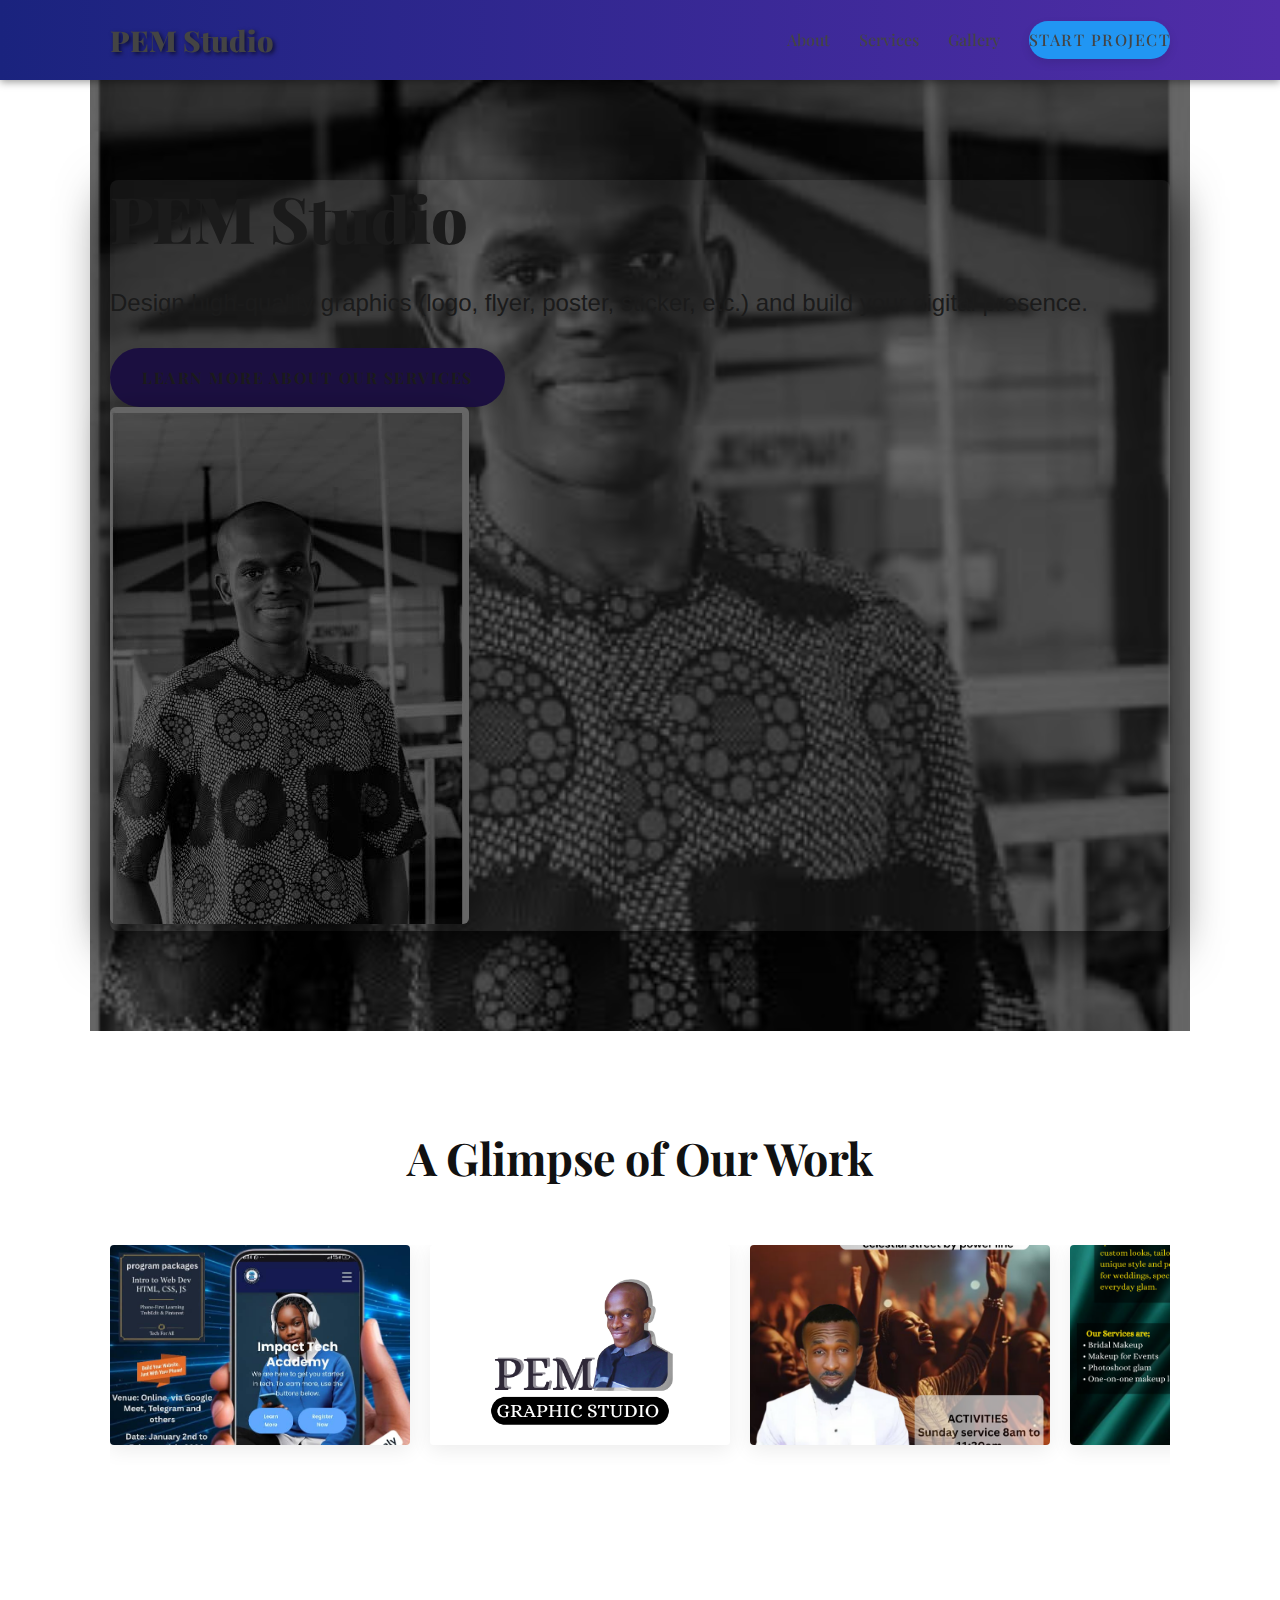
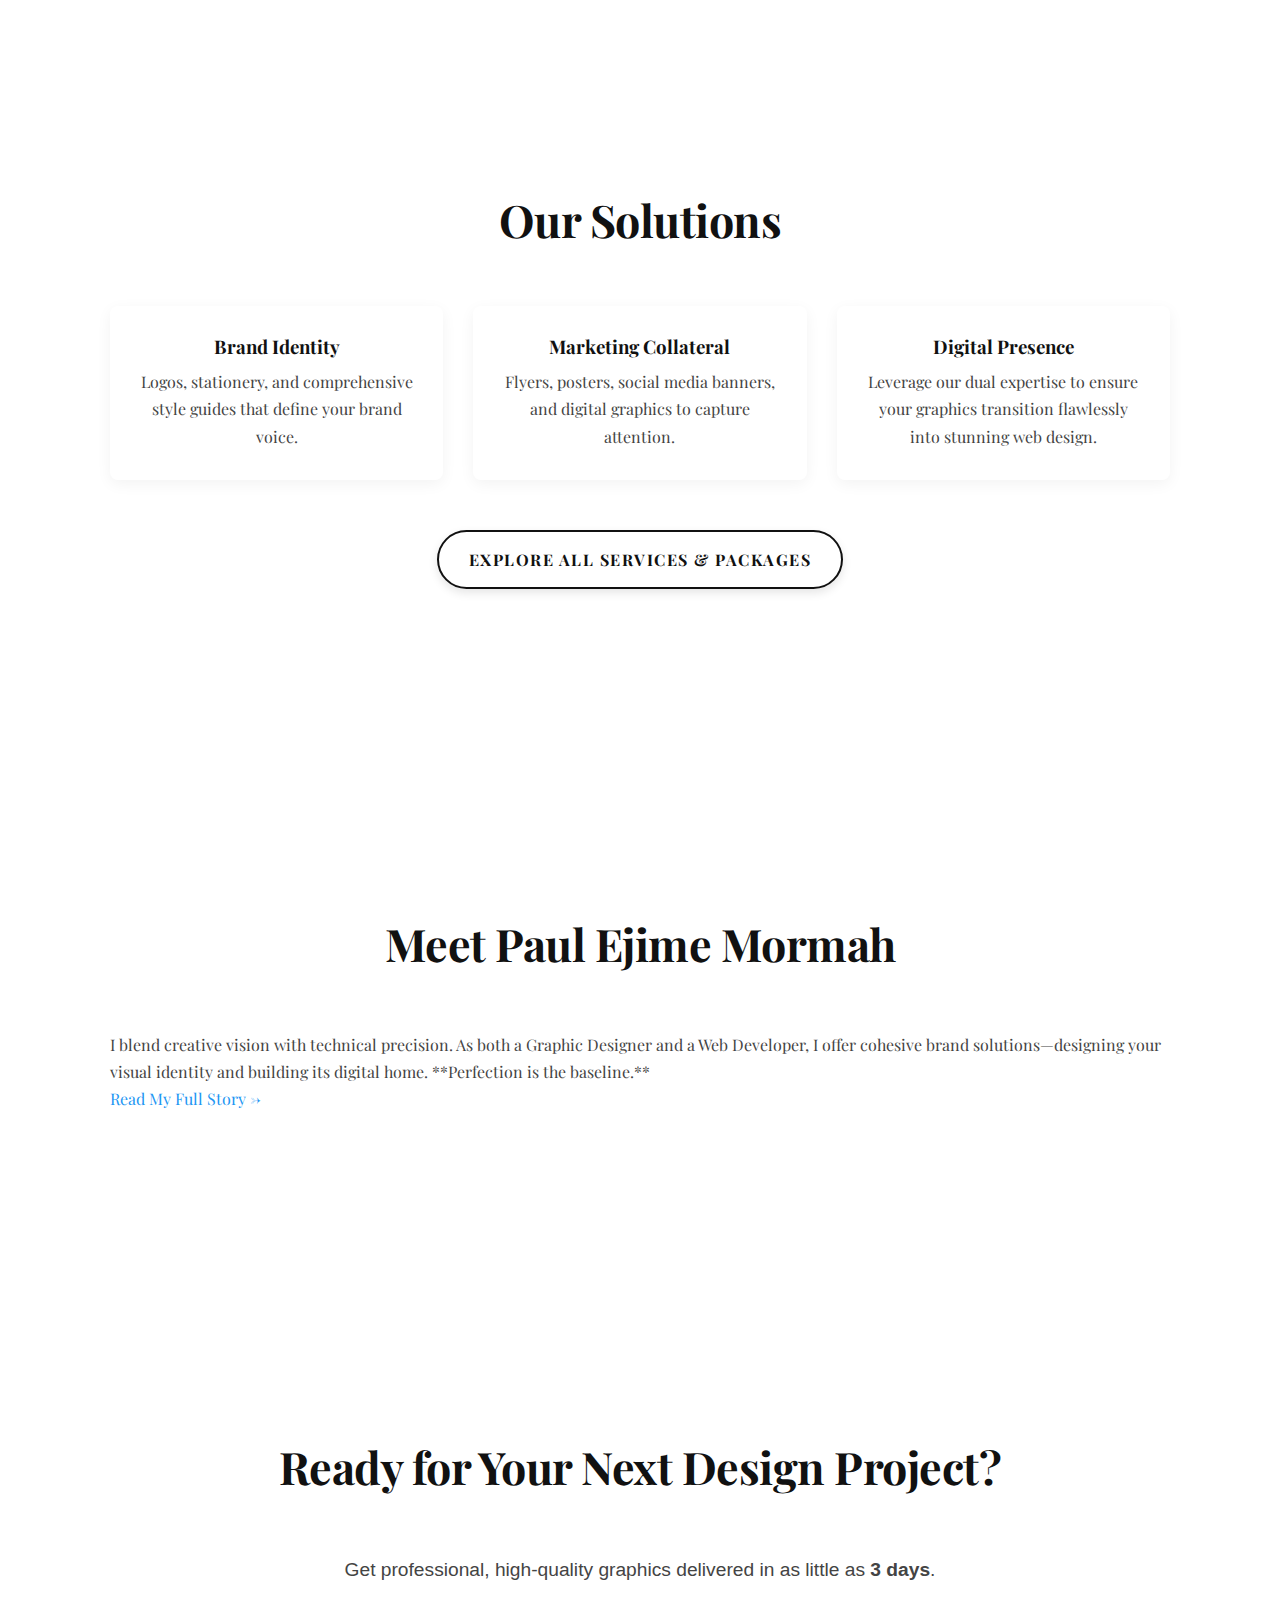
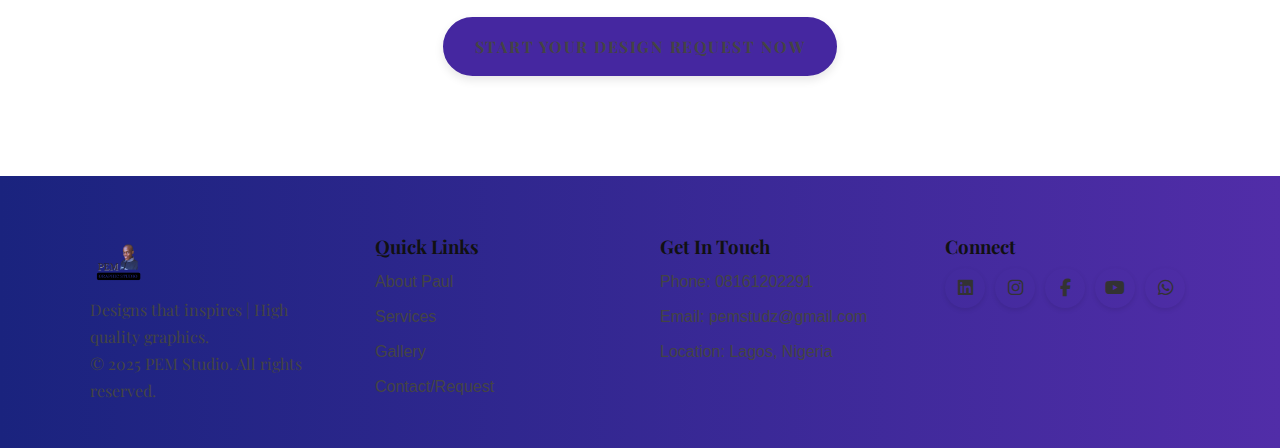
<file: index.html>
<!DOCTYPE html>
<html lang="en">
<head>
    <meta charset="UTF-8">
    <meta name="viewport" content="width=device-width, initial-scale=1.0">
    <title>PEM Studio | Design High-Quality Graphics & Digital Presence</title>
    <link rel="stylesheet" href="style.css"> 
     <link rel="icon" type="image/png" href="pem logo.png">
    <link href="https://fonts.googleapis.com/css2?family=Playfair+Display:wght@700;900&display=swap" rel="stylesheet">
    <link rel="stylesheet" href="https://cdnjs.cloudflare.com/ajax/libs/font-awesome/6.5.1/css/all.min.css">
</head>
<body>

    <header class="sticky-header">
        <div class="header-content">
            <a href="index.html" class="logo-link">
                PEM Studio 
            </a>

            <nav class="desktop-nav">
                <a href="about.html">About</a>
                <a href="services.html">Services</a>
                <a href="graphics.html">Gallery</a>
                <a href="contact.html" class="cta-button">Start Project</a>
            </nav>


            
            <button class="menu-toggle" aria-expanded="false" aria-controls="mobile-nav">
                </button>
        </div>
    </header>
    
    <nav id="mobile-nav" class="mobile-nav">
        <a href="about.html">About</a>
        <a href="services.html">Services</a>
        <a href="graphics.html">Gallery</a>
        <a href="contact.html">Start Project</a>
        </nav>

    <main>
        
        <section class="hero-section">
            <div class="hero-content-wrapper">
                
                <div class="hero-text">
                    <h1>PEM Studio</h1>
                    <h2> <strong>Design high-quality graphics (logo, flyer, poster, sticker, etc.) and build your digital presence. </strong></h2>
                    
                    <a href="services.html" class="cta-button-primary">Learn More About Our Services</a>
                </div>

                <div class="hero-image">
                    <img src="Pemspecial.jpg" alt="Paul Ejime Mormah - PEM Studio Founder">
                </div>
            </div>
        </section>
        
        <section class="gallery-showcase">
            <h2 class="section-title">A Glimpse of Our Work</h2>
            <div class="horizontal-scroll-container">
                
                <a href="graphics.html" class="gallery-item" aria-label="View Full Gallery - Project 1">
                    <img src="imptech flyer.jpg" alt="Flyer Design Example">
                </a>
                
                <a href="graphics.html" class="gallery-item" aria-label="View Full Gallery - Project 2">
                    <img src="pemlogo.png" alt="Logo Design Example">
                </a>
                
                <a href="graphics.html" class="gallery-item" aria-label="View Full Gallery - Project 3">
                    <img src="Pst Austin flyer1.png" alt="Poster Design Example">
                </a>
                
                <a href="graphics.html" class="gallery-item" aria-label="View Full Gallery - Project 4">
                    <img src="flyer.png" alt="Sticker Design Example">
                </a>

            </div>
        </section>

   <div class="rainbow-divider"></div> 

        <section class="services-highlight">
            <h2 class="section-title">Our Solutions</h2>
            <div class="service-cards-grid">
                <div class="service-card">
                    <h3>Brand Identity</h3>
                    <p>Logos, stationery, and comprehensive style guides that define your brand voice.</p>
                </div>
                <div class="service-card">
                    <h3>Marketing Collateral</h3>
                    <p>Flyers, posters, social media banners, and digital graphics to capture attention.</p>
                </div>
                <div class="service-card">
                    <h3>Digital Presence</h3>
                    <p>Leverage our dual expertise to ensure your graphics transition flawlessly into stunning web design.</p>
                </div>
            </div>
            <div class="section-cta">
                <a href="services.html" class="cta-button-secondary">Explore All Services & Packages</a>
            </div>
        </section>
        
           <div class="rainbow-divider"></div> 

        <section class="about-preview">
            <div class="about-content">
                <div class="about-text">
                    <h2 class="section-title">Meet Paul Ejime Mormah</h2>
                    <p>I blend creative vision with technical precision. As both a Graphic Designer and a Web Developer, I offer cohesive brand solutions—designing your visual identity and building its digital home. **Perfection is the baseline.**</p>
                    <a href="about.html" class="text-link">Read My Full Story &rarr;</a>
                </div>
                </div>
        </section>
        
           <div class="rainbow-divider"></div> 
        
        <section class="contact-cta-block accent-bg">
            <h2 class="section-title">Ready for Your Next Design Project?</h2>
            <p class="subtitle">Get professional, high-quality graphics delivered in as little as <strong>3 days</strong>.</p>
            <a href="contact.html" class="cta-button-primary">Start Your Design Request Now</a>
        </section>
        
    </main> 

    <footer class="main-footer">
        <div class="footer-grid">
            
            <div class="footer-col branding-col">
                <a href="index.html" class="footer-logo-image-link">
                    <img src="pem logo.png" alt="PEM Studio Logo" class="footer-logo-icon-only">
                </a>
                <p class="motto">Designs that inspires | High quality graphics.</p>
                <p class="copyright">&copy; 2025 PEM Studio. All rights reserved.</p>
            </div>

            <div class="footer-col links-col">
                <h3>Quick Links</h3>
                <ul class="footer-links">
                    <li><a href="about.html">About Paul</a></li>
                    <li><a href="services.html">Services</a></li>
                    <li><a href="graphics.html">Gallery</a></li>
                    <li><a href="contact.html">Contact/Request</a></li>
                </ul>
            </div>

            <div class="footer-col contact-col">
                <h3>Get In Touch</h3>
                <ul class="contact-details">
                    <li>Phone: <a href="tel:+2348161202291">08161202291</a></li>
                    <li>Email: <a href="mailto:pemstudz@gmail.com">pemstudz@gmail.com</a></li>
                    <li>Location: Lagos, Nigeria</li>
                </ul>
            </div>

         <div class="footer-col social-col">
                <h3>Connect</h3>
                <div class="social-icons">
                    <a href="[Your LinkedIn Link]" aria-label="LinkedIn" class="social-icon-link"><i class="fab fa-linkedin"></i></a>
                    
                    <a href="[Your Instagram Link]" aria-label="Instagram" class="social-icon-link"><i class="fab fa-instagram"></i></a>
                    
                    <a href="[Your Facebook Link]" aria-label="Facebook" class="social-icon-link"><i class="fab fa-facebook-f"></i></a>

                    <a href="[Your YouTube Link]" aria-label="YouTube" class="social-icon-link"><i class="fab fa-youtube"></i></a>

                    <a href="https://wa.me/2348161202291" aria-label="WhatsApp" class="social-icon-link"><i class="fab fa-whatsapp"></i></a>
                </div>
            </div>

        </div>
    </footer>

    <script src="scripts.js"></script>
</body>
</html>
</file>
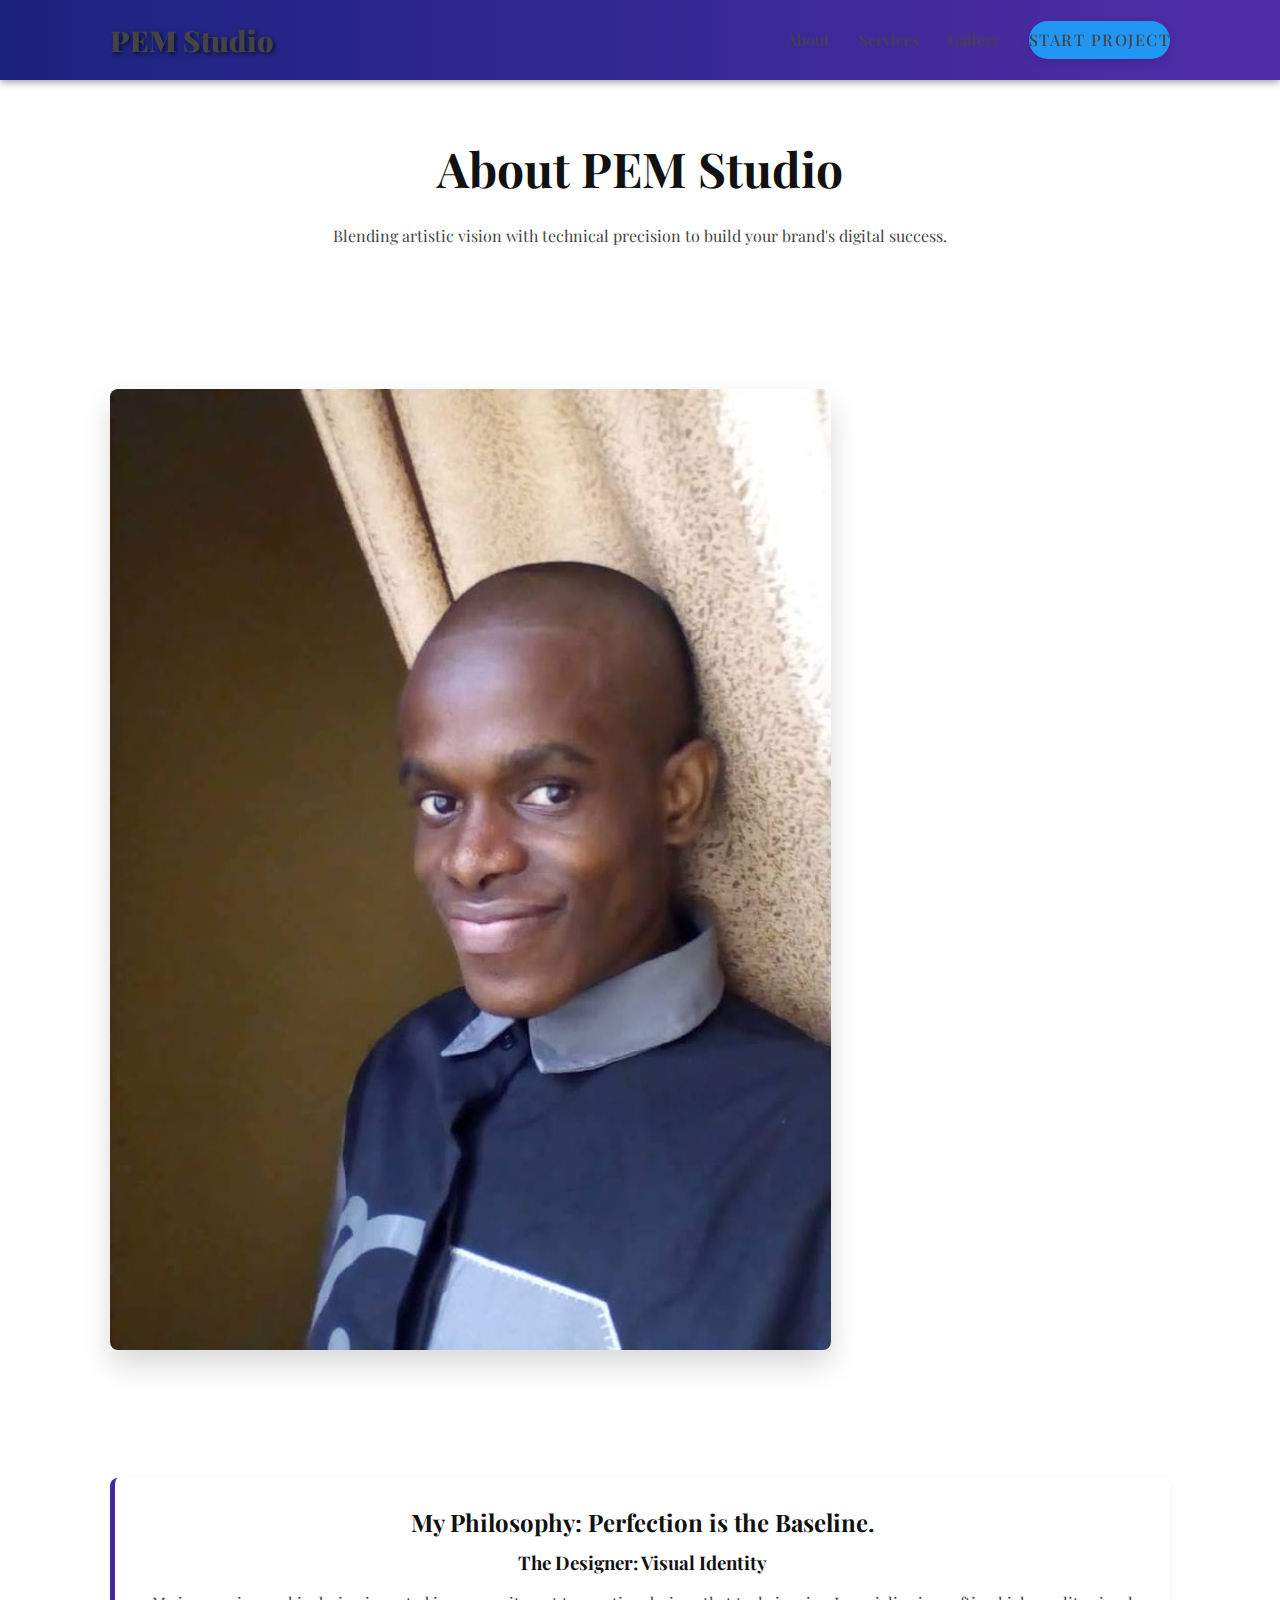
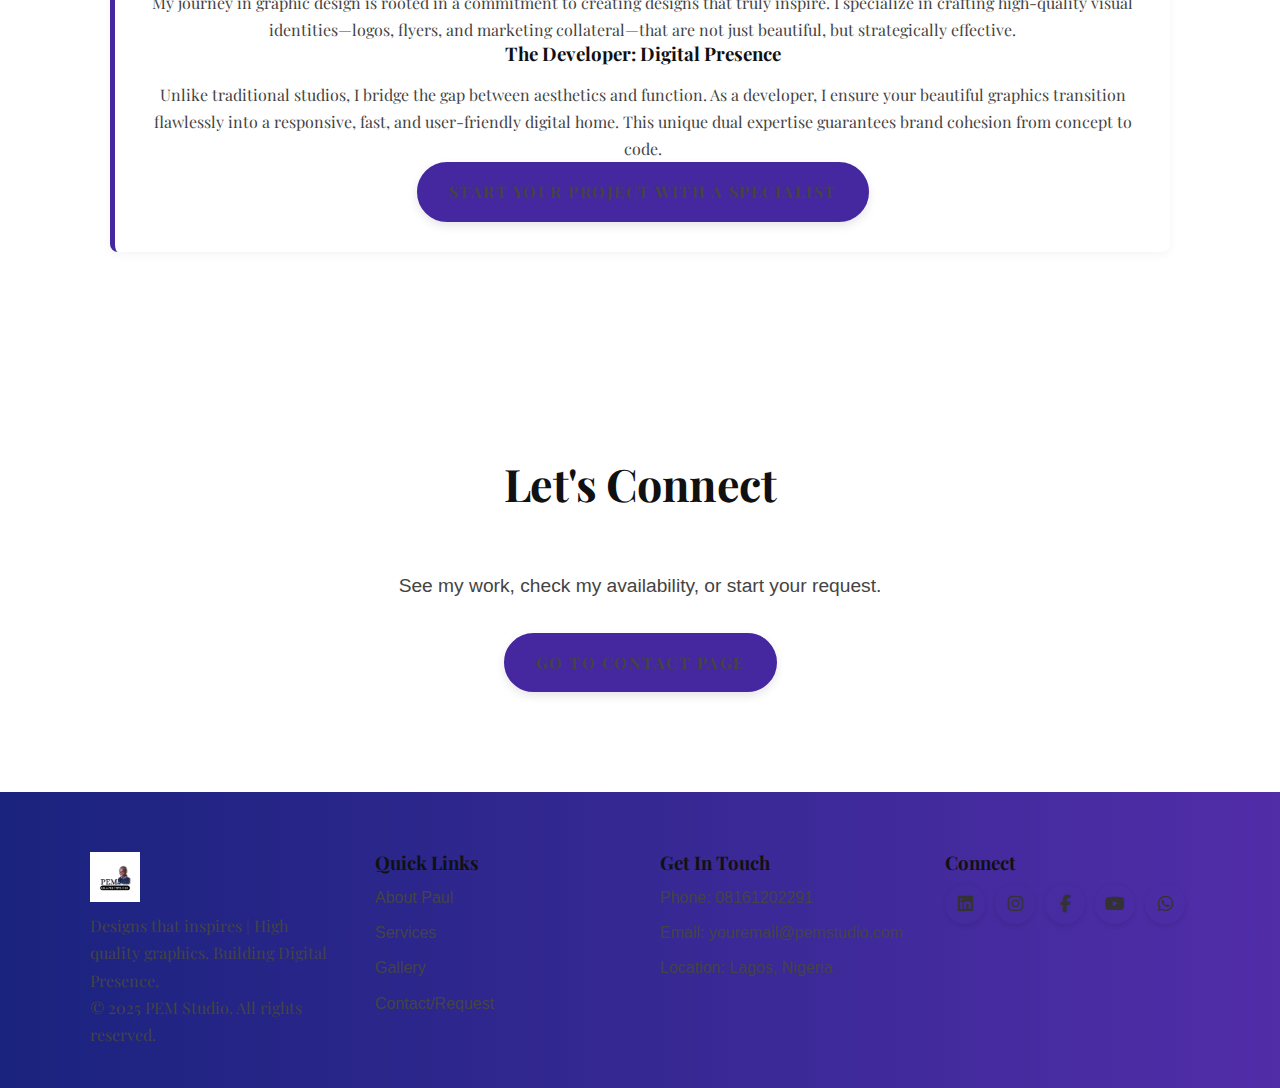
<file: about.html>
<!DOCTYPE html>
<html lang="en">
<head>
    <meta charset="UTF-8">
    <meta name="viewport" content="width=device-width, initial-scale=1.0">
    <title>About PEM Studio | Paul Ejime Mormah</title>
    <link rel="icon" type="image/png" href="pem.png"> 
    <link href="https://fonts.googleapis.com/css2?family=Playfair+Display:wght@700;900&display=swap" rel="stylesheet">
    <link rel="stylesheet" href="https://cdnjs.cloudflare.com/ajax/libs/font-awesome/6.5.1/css/all.min.css">
    <link rel="stylesheet" href="style.css"> 
</head>
<body>
 <header class="sticky-header">
        <div class="header-content">
            <a href="index.html" class="logo-link">
                PEM Studio 
            </a>

            <nav class="desktop-nav">
                <a href="about.html">About</a>
                <a href="services.html">Services</a>
                <a href="graphics.html">Gallery</a>
                <a href="contact.html" class="cta-button">Start Project</a>
            </nav>

            <button class="menu-toggle" aria-expanded="false" aria-controls="mobile-nav">
                </button>
        </div>
    </header>
    
    <nav id="mobile-nav" class="mobile-nav">
        <a href="about.html">About</a>
        <a href="services.html">Services</a>
        <a href="graphics.html">Gallery</a>
        <a href="contact.html">Start Project</a>
        </nav>

    <main>
        
        <section class="page-banner">
            <h1>About PEM Studio</h1>
            <p>Blending artistic vision with technical precision to build your brand's digital success.</p>
        </section>

        <section class="bio-section">
         <div class="bio-image-col">
            <div class="bio-content-wrapper">
                    <img src="Paul2.jpg" alt="Paul Ejime Mormah" class="full-bio-portrait">
                </div>
            
               <div class="rainbow-divider"></div> 
                
                <div class="bio-text-col">
                          <div class="special-content-box">
                    <h2>My Philosophy: Perfection is the Baseline.</h2>
                    
                    <h3>The Designer: Visual Identity</h3>
                    <p>My journey in graphic design is rooted in a commitment to creating designs that truly inspire. I specialize in crafting high-quality visual identities—logos, flyers, and marketing collateral—that are not just beautiful, but strategically effective.</p>
                    
                    <h3>The Developer: Digital Presence</h3>
                    <p>Unlike traditional studios, I bridge the gap between aesthetics and function. As a developer, I ensure your beautiful graphics transition flawlessly into a responsive, fast, and user-friendly digital home. This unique dual expertise guarantees brand cohesion from concept to code.</p>
                    
                    <a href="contact.html" class="cta-button-primary">Start Your Project with a Specialist</a>
                    </div>
                </div>
            </div>
        </section>
        
        <section class="contact-cta-block accent-bg">
            <h2 class="section-title">Let's Connect</h2>
            <p class="subtitle">See my work, check my availability, or start your request.</p>
            <a href="contact.html" class="cta-button-primary">Go to Contact Page</a>
        </section>
        
    </main>
 <footer class="main-footer">
        <div class="footer-grid">
            
            <div class="footer-col branding-col">
                <a href="index.html" class="footer-logo-image-link">
                    <img src="pemlogo.png" alt="PEM Studio Logo" class="footer-logo-icon-only">
                </a>
                <p class="motto">Designs that inspires | High quality graphics. Building Digital Presence.</p>
                <p class="copyright">&copy; 2025 PEM Studio. All rights reserved.</p>
            </div>

            <div class="footer-col links-col">
                <h3>Quick Links</h3>
                <ul class="footer-links">
                    <li><a href="about.html">About Paul</a></li>
                    <li><a href="services.html">Services</a></li>
                    <li><a href="graphics.html">Gallery</a></li>
                    <li><a href="contact.html">Contact/Request</a></li>
                </ul>
            </div>

            <div class="footer-col contact-col">
                <h3>Get In Touch</h3>
                <ul class="contact-details">
                    <li>Phone: <a href="tel:+2348161202291">08161202291</a></li>
                    <li>Email: <a href="mailto:youremail@pemstudio.com">youremail@pemstudio.com</a></li>
                    <li>Location: Lagos, Nigeria</li>
                </ul>
            </div>

         <div class="footer-col social-col">
                <h3>Connect</h3>
                <div class="social-icons">
                    <a href="[Your LinkedIn Link]" aria-label="LinkedIn" class="social-icon-link"><i class="fab fa-linkedin"></i></a>
                    
                    <a href="[Your Instagram Link]" aria-label="Instagram" class="social-icon-link"><i class="fab fa-instagram"></i></a>
                    
                    <a href="[Your Facebook Link]" aria-label="Facebook" class="social-icon-link"><i class="fab fa-facebook-f"></i></a>

                    <a href="[Your YouTube Link]" aria-label="YouTube" class="social-icon-link"><i class="fab fa-youtube"></i></a>

                    <a href="https://wa.me/2348161202291" aria-label="WhatsApp" class="social-icon-link"><i class="fab fa-whatsapp"></i></a>
                </div>
            </div>

        </div>
    </footer>
    
    <script src="scripts.js"></script>
</body>
</html>
</file>
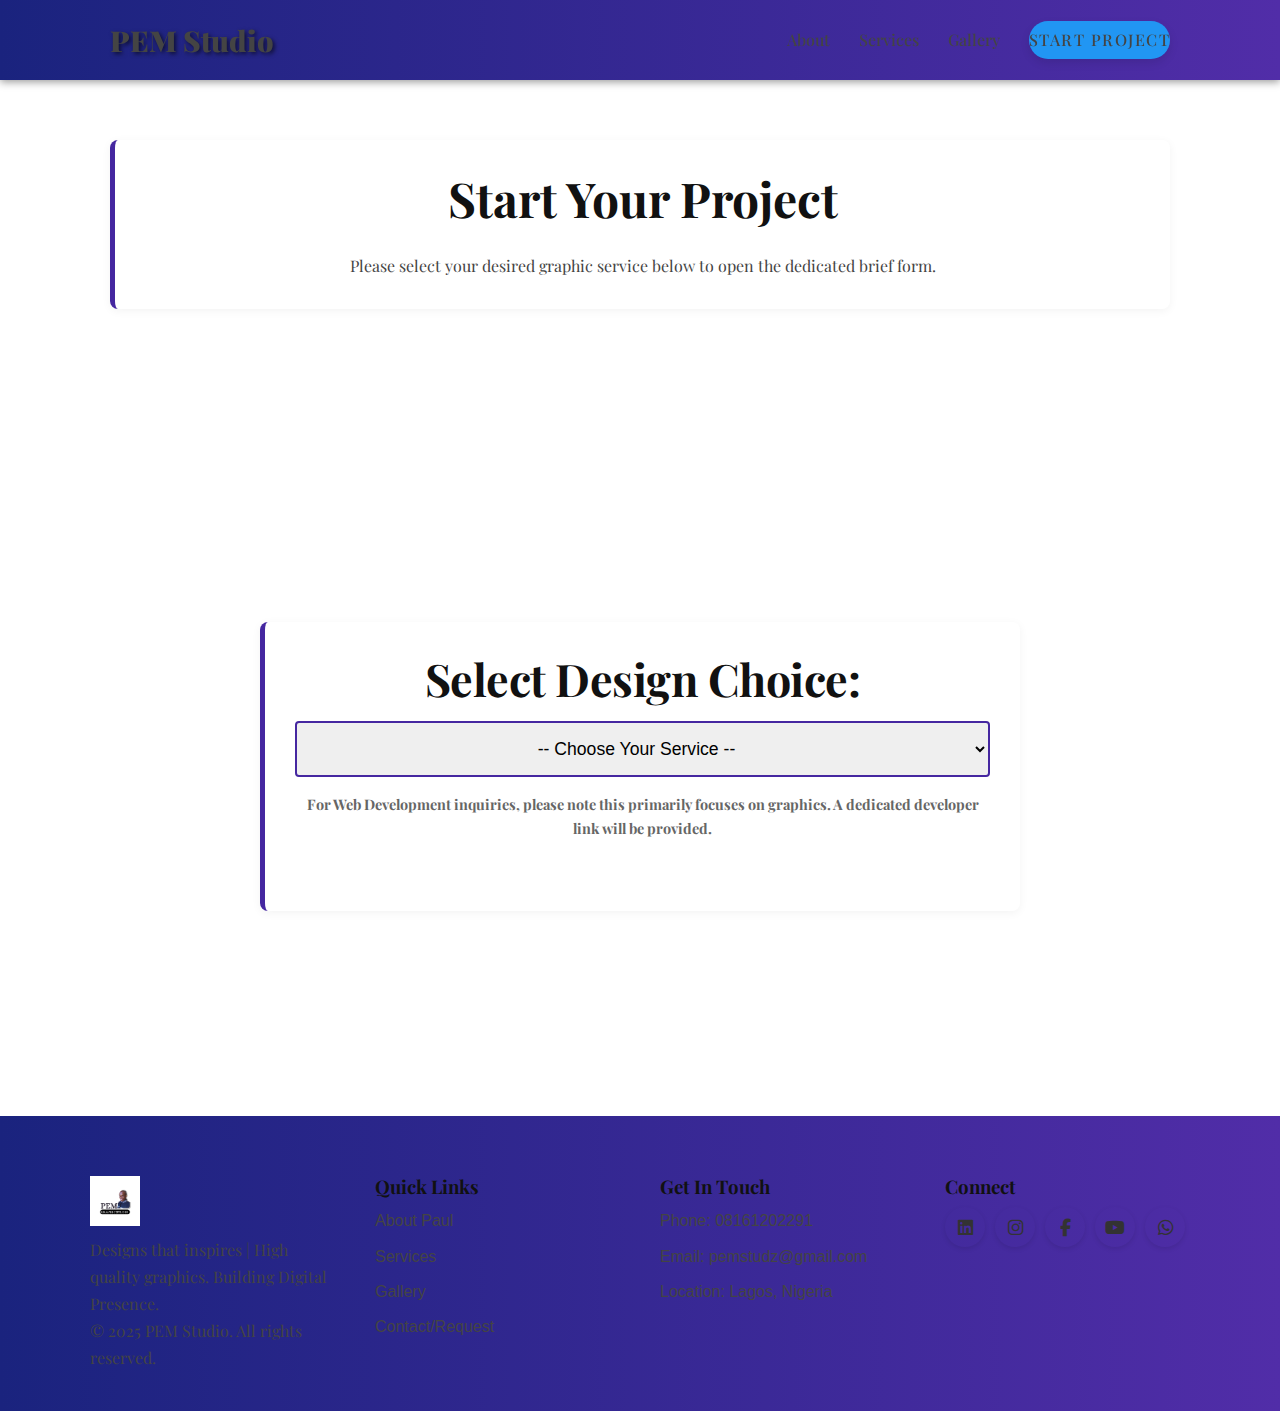
<file: contact.html>
<!DOCTYPE html>
<html lang="en">
<head>
    <meta charset="UTF-8">
    <meta name="viewport" content="width=device-width, initial-scale=1.0">
    <title>Contact & Request Form | PEM Studio</title>
    <link rel="icon" type="image/png" href="pem.png"> 
    <link href="https://fonts.googleapis.com/css2?family=Playfair+Display:wght@700;900&display=swap" rel="stylesheet">
    <link rel="stylesheet" href="https://cdnjs.cloudflare.com/ajax/libs/font-awesome/6.5.1/css/all.min.css">
    <link rel="stylesheet" href="style.css"> 
</head>
<body>
 <header class="sticky-header">
        <div class="header-content">
            <a href="index.html" class="logo-link">
                PEM Studio 
            </a>

            <nav class="desktop-nav">
                <a href="about.html">About</a>
                <a href="services.html">Services</a>
                <a href="graphics.html">Gallery</a>
                <a href="contact.html" class="cta-button">Start Project</a>
            </nav>

            <button class="menu-toggle" aria-expanded="false" aria-controls="mobile-nav">
                </button>
        </div>
    </header>
    
    <nav id="mobile-nav" class="mobile-nav">
        <a href="about.html">About</a>
        <a href="services.html">Services</a>
        <a href="graphics.html">Gallery</a>
        <a href="contact.html">Start Project</a>
        </nav>

    <main>
        
        <section class="page-banner">
                 <div class="special-content-box">
            <h1>Start Your Project</h1>
            <p>Please select your desired graphic service below to open the dedicated brief form.</p>
            </div>
        </section>
        
           <div class="rainbow-divider"></div> 

        <section class="request-form-section">
                 <div class="special-content-box">
            <h2 class="section-title">Select Design Choice:</h2>
            
            <div class="service-selector">
                <select id="design-select">
                    <option value="">-- Choose Your Service --</option>
                    <option value="logo">Logo Design</option>
                    <option value="flyer">Flyer Design</option>
                    <option value="poster">Poster Design</option>
                    <option value="sticker">Sticker Design</option>
                    <option value="web">Web Development Inquiry</option>
                </select>
                
                <p class="dev-note">
                    <strong>For Web Development inquiries, please note this primarily focuses on graphics. A dedicated developer link will be provided.</strong>
                </p>
                </div>
            </div>
            
            <form action="https://formspree.io/f/xpwveyvo" method="POST" id="logo-form" class="design-form hidden">
                <h3>Logo Design Request</h3>
                <input type="hidden" name="_next" value="/thankyou.html" />

<input type="hidden" name="_subject" value="New PEM Studio Request: LOGO DESIGN" /> 
                
                <label for="logo_name">Your Full Name:</label>
                <input type="text" id="logo_name" name="Full Name" required>
                
                <label for="logo_email">Your Email Address:</label>
                <input type="email" id="logo_email" name="Email Address" required>
                
                <label for="brand_name">Brand Name:</label>
                <input type="text" id="brand_name" name="Brand Name" required>
                
                <label for="tagline">Tagline (Optional):</label>
                <input type="text" id="tagline" name="Tagline">
                
                <label for="logo_color">Brand Color Choices (Hex codes or descriptions):</label>
                <input type="text" id="logo_color" name="Brand Color Choices" required>
                
                <label for="logo_bg">Background Color (e.g., White, Transparent):</label>
                <input type="text" id="logo_bg" name="Background Color" required>
                
                <label for="elements">Preferred Elements or Figures (Describe any symbols/style):</label>
                <textarea id="elements" name="Preferred Elements" rows="4" required></textarea>
                
                <button type="submit" class="cta-button-primary">Submit Logo Request</button>
            </form>

            <form action="https://formspree.io/f/xpwveyvo" method="POST" id="flyer-form" class="design-form hidden">
                <h3>Flyer Design Request</h3>
                <input type="hidden" name="_next" value="/thankyou.html" />

<input type="hidden" name="_subject" value="New PEM Studio Request: FLYER DESIGN" /> 
                
                <label for="flyer_name">Your Full Name:</label>
                <input type="text" id="flyer_name" name="Full Name" required>
                
                <label for="flyer_email">Your Email Address:</label>
                <input type="email" id="flyer_email" name="Email Address" required>

                <label for="flyer_details">Flyer Details / Content:</label>
                <textarea id="flyer_details" name="Flyer Content Details" rows="6" placeholder="Please include event details, dates, prices, and required text." required></textarea>
                
                <label for="flyer_phone">Phone Number to Include:</label>
                <input type="tel" id="flyer_phone" name="Phone Number">
                
                <label for="flyer_social">Social Media Handles to Include:</label>
                <input type="text" id="flyer_social" name="Social Media Handles">

                <label for="flyer_size">Preferred Size/Orientation (A5, A4, Digital):</label>
                <input type="text" id="flyer_size" name="Flyer Size" required>
                
                <button type="submit" class="cta-button-primary">Submit Flyer Request</button>
            </form>

            <form action="https://formspree.io/f/xpwveyvo" method="POST" id="poster-form" class="design-form hidden">
                <h3>Poster Design Request</h3>
    <input type="hidden" name="_next" value="https:/thankyou.html" />

<input type="hidden" name="_subject" value="New PEM Studio Request: POSTER DESIGN" /> 
                
               <label for="poster-name">Your Full Name:</label>
    <input type="text" id="poster-name" name="name" required>

    <label for="poster-email">Email Address:</label>
    <input type="email" id="poster-email" name="email" required>

    <label for="poster-phone">Phone Number (Optional):</label>
    <input type="tel" id="poster-phone" name="phone">

    <label for="poster-size">Required Size/Dimensions (e.g., A3, 11x17 in):</label>
    <input type="text" id="poster-size" name="size" required>

    <label for="poster-purpose">Poster Purpose (e.g., Event, Product Launch, Wall Art):</label>
    <input type="text" id="poster-purpose" name="purpose" required>

    <label for="poster-content">Key Text/Headlines to Include:</label>
    <textarea id="poster-content" name="content" rows="4" placeholder="Briefly list the required text, dates, and contact info."></textarea>

    <label for="poster-style">Preferred Style/Mood (e.g., Minimalist, Vintage, Abstract):</label>
    <input type="text" id="poster-style" name="style">
    
    <label for="poster-assets">Links to necessary assets (Logo, Photos, Brand Guidelines):</label>
    <textarea id="poster-assets" name="assets" rows="3" placeholder="Google Drive, Dropbox, or live website links."></textarea>

    <label for="poster-timeline">Required Deadline:</label>
    <input type="text" id="poster-timeline" name="timeline">
    
    <button type="submit" class="cta-button-primary">Submit Poster Request</button>
</form>

            <form action="https://formspree.io/f/xpwveyvo" method="POST" id="sticker-form" class="design-form hidden">
                <h3>Sticker Design Request</h3>
                <input type="hidden" name="_next" value="https:/thankyou.html" />

<input type="hidden" name="_subject" value="New PEM Studio Request: STICKER DESIGN" /> 
                
                <label for="sticker-name">Your Full Name:</label>
    <input type="text" id="sticker-name" name="name" required>

    <label for="sticker-email">Email Address:</label>
    <input type="email" id="sticker-email" name="email" required>

    <label for="sticker-quantity">Estimated Quantity/Order Size:</label>
    <input type="text" id="sticker-quantity" name="quantity" required placeholder="e.g., 500 units, 1000 units">

    <label for="sticker-shape">Desired Shape (e.g., Die-cut, Circle, Square, Kiss-cut):</label>
    <input type="text" id="sticker-shape" name="shape" required>

    <label for="sticker-dimensions">Maximum Size/Dimensions (e.g., 3 x 3 inches, 8cm wide):</label>
    <input type="text" id="sticker-dimensions" name="dimensions" required>
    
    <label for="sticker-style">Design Details/Concept:</label>
    <textarea id="sticker-style" name="style" rows="4" placeholder="Describe the design concept, colors, and any text to be included."></textarea>
    
    <label for="sticker-material">Intended Use/Material (e.g., Water bottle, Laptop decal, Packaging sticker):</label>
    <input type="text" id="sticker-material" name="material">

    <button type="submit" class="cta-button-primary">Submit Sticker Request</button>
</form>
            
        </section>

    </main>
 <footer class="main-footer">
        <div class="footer-grid">
            
            <div class="footer-col branding-col">
                <a href="index.html" class="footer-logo-image-link">
                    <img src="pemlogo.png" alt="PEM Studio Logo" class="footer-logo-icon-only">
                </a>
                <p class="motto">Designs that inspires | High quality graphics. Building Digital Presence.</p>
                <p class="copyright">&copy; 2025 PEM Studio. All rights reserved.</p>
            </div>

            <div class="footer-col links-col">
                <h3>Quick Links</h3>
                <ul class="footer-links">
                    <li><a href="about.html">About Paul</a></li>
                    <li><a href="services.html">Services</a></li>
                    <li><a href="graphics.html">Gallery</a></li>
                    <li><a href="contact.html">Contact/Request</a></li>
                </ul>
            </div>

            <div class="footer-col contact-col">
                <h3>Get In Touch</h3>
                <ul class="contact-details">
                    <li>Phone: <a href="tel:+2348161202291">08161202291</a></li>
                    <li>Email: <a href="mailto: pemstudz@gmail.com">pemstudz@gmail.com</a></li>
                    <li>Location: Lagos, Nigeria</li>
                </ul>
            </div>

         <div class="footer-col social-col">
                <h3>Connect</h3>
                <div class="social-icons">
                    <a href="[Your LinkedIn Link]" aria-label="LinkedIn" class="social-icon-link"><i class="fab fa-linkedin"></i></a>
                    
                    <a href="[Your Instagram Link]" aria-label="Instagram" class="social-icon-link"><i class="fab fa-instagram"></i></a>
                    
                    <a href="[Your Facebook Link]" aria-label="Facebook" class="social-icon-link"><i class="fab fa-facebook-f"></i></a>

                    <a href="[Your YouTube Link]" aria-label="YouTube" class="social-icon-link"><i class="fab fa-youtube"></i></a>

                    <a href="https://wa.me/2348161202291" aria-label="WhatsApp" class="social-icon-link"><i class="fab fa-whatsapp"></i></a>
                </div>
            </div>

        </div>
    </footer>
    
    <script src="scripts.js"></script>
    <script src="form.js"></script>
<script src="form handler.js"></script>
 </body>
</html>
</file>
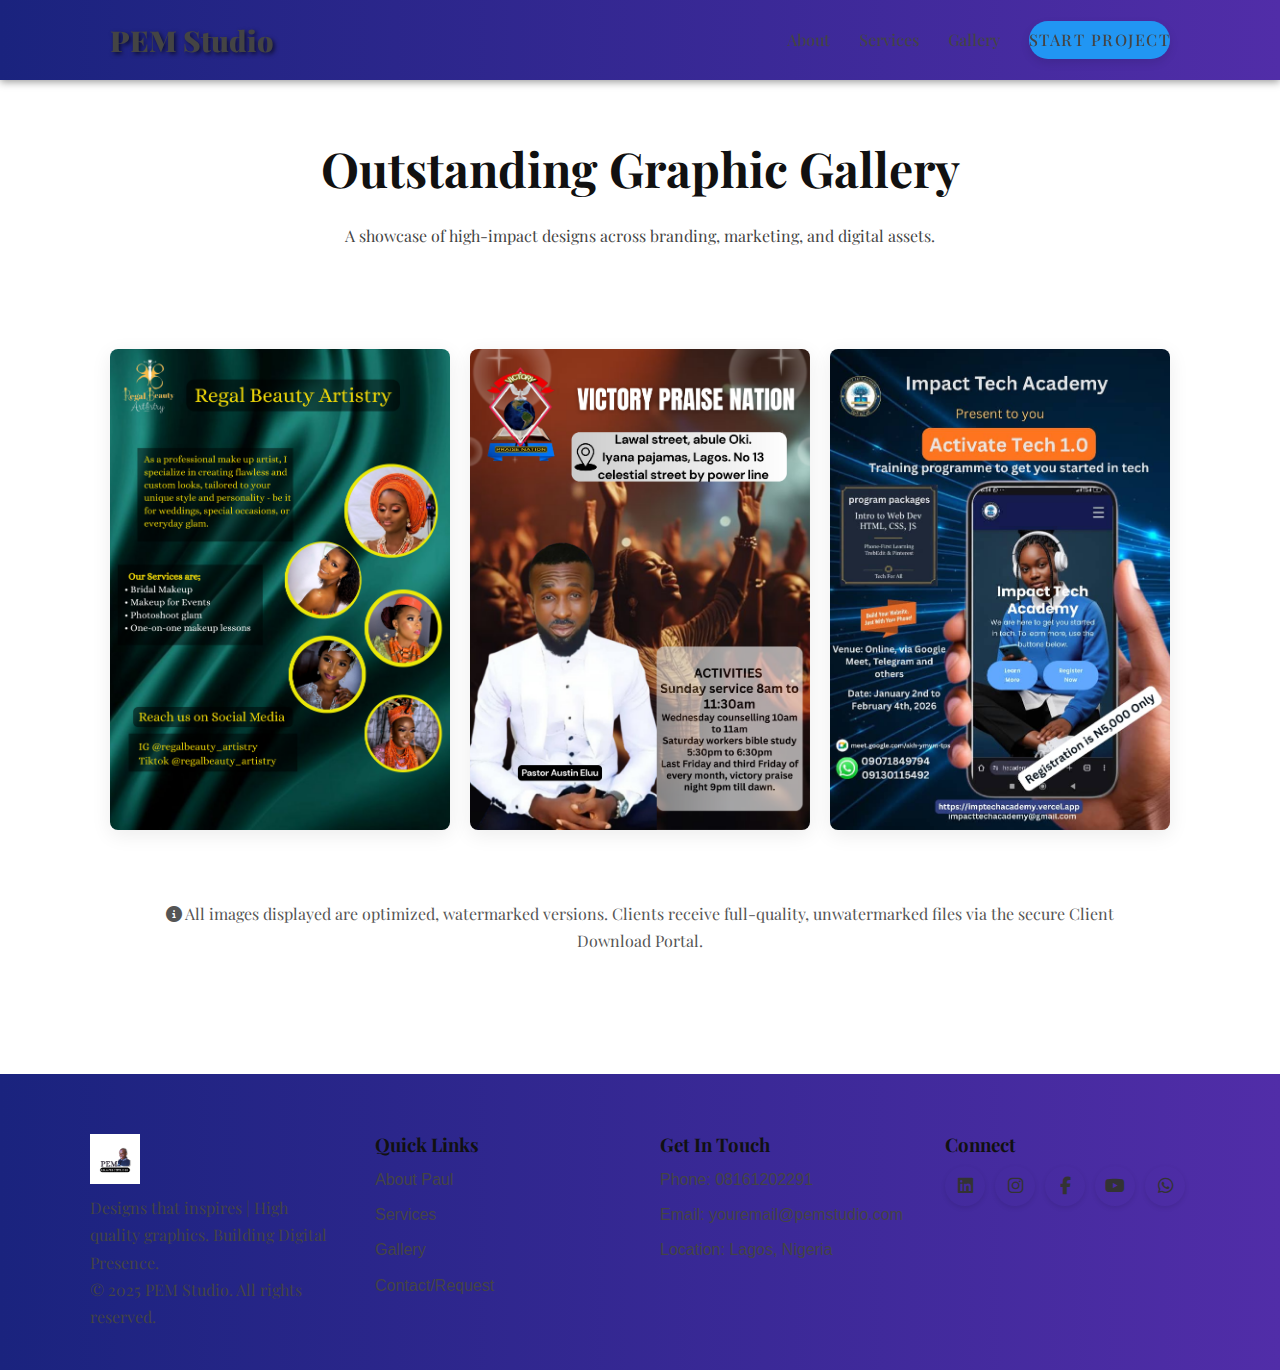
<file: graphics.html>
<!DOCTYPE html>
<html lang="en">
<head>
    <meta charset="UTF-8">
    <meta name="viewport" content="width=device-width, initial-scale=1.0">
    <title>Graphics Gallery | Portfolio | PEM Studio</title>
    <link rel="icon" type="image/png" href="pem.png"> 
    <link href="https://fonts.googleapis.com/css2?family=Playfair+Display:wght@700;900&display=swap" rel="stylesheet">
    <link rel="stylesheet" href="https://cdnjs.cloudflare.com/ajax/libs/font-awesome/6.5.1/css/all.min.css">
    <link rel="stylesheet" href="style.css"> 
</head>
<body>
 <header class="sticky-header">
        <div class="header-content">
            <a href="index.html" class="logo-link">
                PEM Studio 
            </a>

            <nav class="desktop-nav">
                <a href="about.html">About</a>
                <a href="services.html">Services</a>
                <a href="graphics.html">Gallery</a>
                <a href="contact.html" class="cta-button">Start Project</a>
            </nav>

            <button class="menu-toggle" aria-expanded="false" aria-controls="mobile-nav">
                </button>
        </div>
    </header>
    
    <nav id="mobile-nav" class="mobile-nav">
        <a href="about.html">About</a>
        <a href="services.html">Services</a>
        <a href="graphics.html">Gallery</a>
        <a href="contact.html">Start Project</a>
        </nav>

    <main>
        
        <section class="page-banner">
            <h1>Outstanding Graphic Gallery</h1>
            <p>A showcase of high-impact designs across branding, marketing, and digital assets.</p>
        </section>

        <section class="full-gallery">
            <div class="gallery-grid">
                
                <a href="flyer.png" download class="gallery-card">
                    <img src="flyer.png" alt="poster">
                    <div class="overlay">
                        <p>Regal Beauty Artistry</p>
                        <i class="fas fa-download"></i>
                    </div>
                </a>

                <a href="Pst Austin flyer1.png" download class="gallery-card">
                    <img src="Pst Austin flyer1.png" alt="Project Name 2">
                    <div class="overlay">
                        <p>Pst Austin Church flyer</p>
                        <i class="fas fa-download"></i>
                    </div>
                </a>
                
                <a href="imptech flyer.jpg" download class="gallery-card">
                    <img src="imptech flyer.jpg" alt="Project Name N">
                    <div class="overlay">
                        <p>imptech Program flyer</p>
                        <i class="fas fa-download"></i>
                    </div>
                </a>

            </div>
            
            <div class="gallery-note">
                <p><i class="fas fa-info-circle"></i> All images displayed are optimized, watermarked versions. Clients receive full-quality, unwatermarked files via the secure Client Download Portal.</p>
            </div>
            
        </section>
        
    </main>
 <footer class="main-footer">
        <div class="footer-grid">
            
            <div class="footer-col branding-col">
                <a href="index.html" class="footer-logo-image-link">
                    <img src="pemlogo.png" alt="PEM Studio Logo" class="footer-logo-icon-only">
                </a>
                <p class="motto">Designs that inspires | High quality graphics. Building Digital Presence.</p>
                <p class="copyright">&copy; 2025 PEM Studio. All rights reserved.</p>
            </div>

            <div class="footer-col links-col">
                <h3>Quick Links</h3>
                <ul class="footer-links">
                    <li><a href="about.html">About Paul</a></li>
                    <li><a href="services.html">Services</a></li>
                    <li><a href="graphics.html">Gallery</a></li>
                    <li><a href="contact.html">Contact/Request</a></li>
                </ul>
            </div>

            <div class="footer-col contact-col">
                <h3>Get In Touch</h3>
                <ul class="contact-details">
                    <li>Phone: <a href="tel:+2348161202291">08161202291</a></li>
                    <li>Email: <a href="mailto:youremail@pemstudio.com">youremail@pemstudio.com</a></li>
                    <li>Location: Lagos, Nigeria</li>
                </ul>
            </div>

         <div class="footer-col social-col">
                <h3>Connect</h3>
                <div class="social-icons">
                    <a href="[Your LinkedIn Link]" aria-label="LinkedIn" class="social-icon-link"><i class="fab fa-linkedin"></i></a>
                    
                    <a href="[Your Instagram Link]" aria-label="Instagram" class="social-icon-link"><i class="fab fa-instagram"></i></a>
                    
                    <a href="[Your Facebook Link]" aria-label="Facebook" class="social-icon-link"><i class="fab fa-facebook-f"></i></a>

                    <a href="[Your YouTube Link]" aria-label="YouTube" class="social-icon-link"><i class="fab fa-youtube"></i></a>

                    <a href="https://wa.me/2348161202291" aria-label="WhatsApp" class="social-icon-link"><i class="fab fa-whatsapp"></i></a>
                </div>
            </div>

        </div>
    </footer>
    
    <script src="scripts.js"></script>
</body>
</html>
</file>
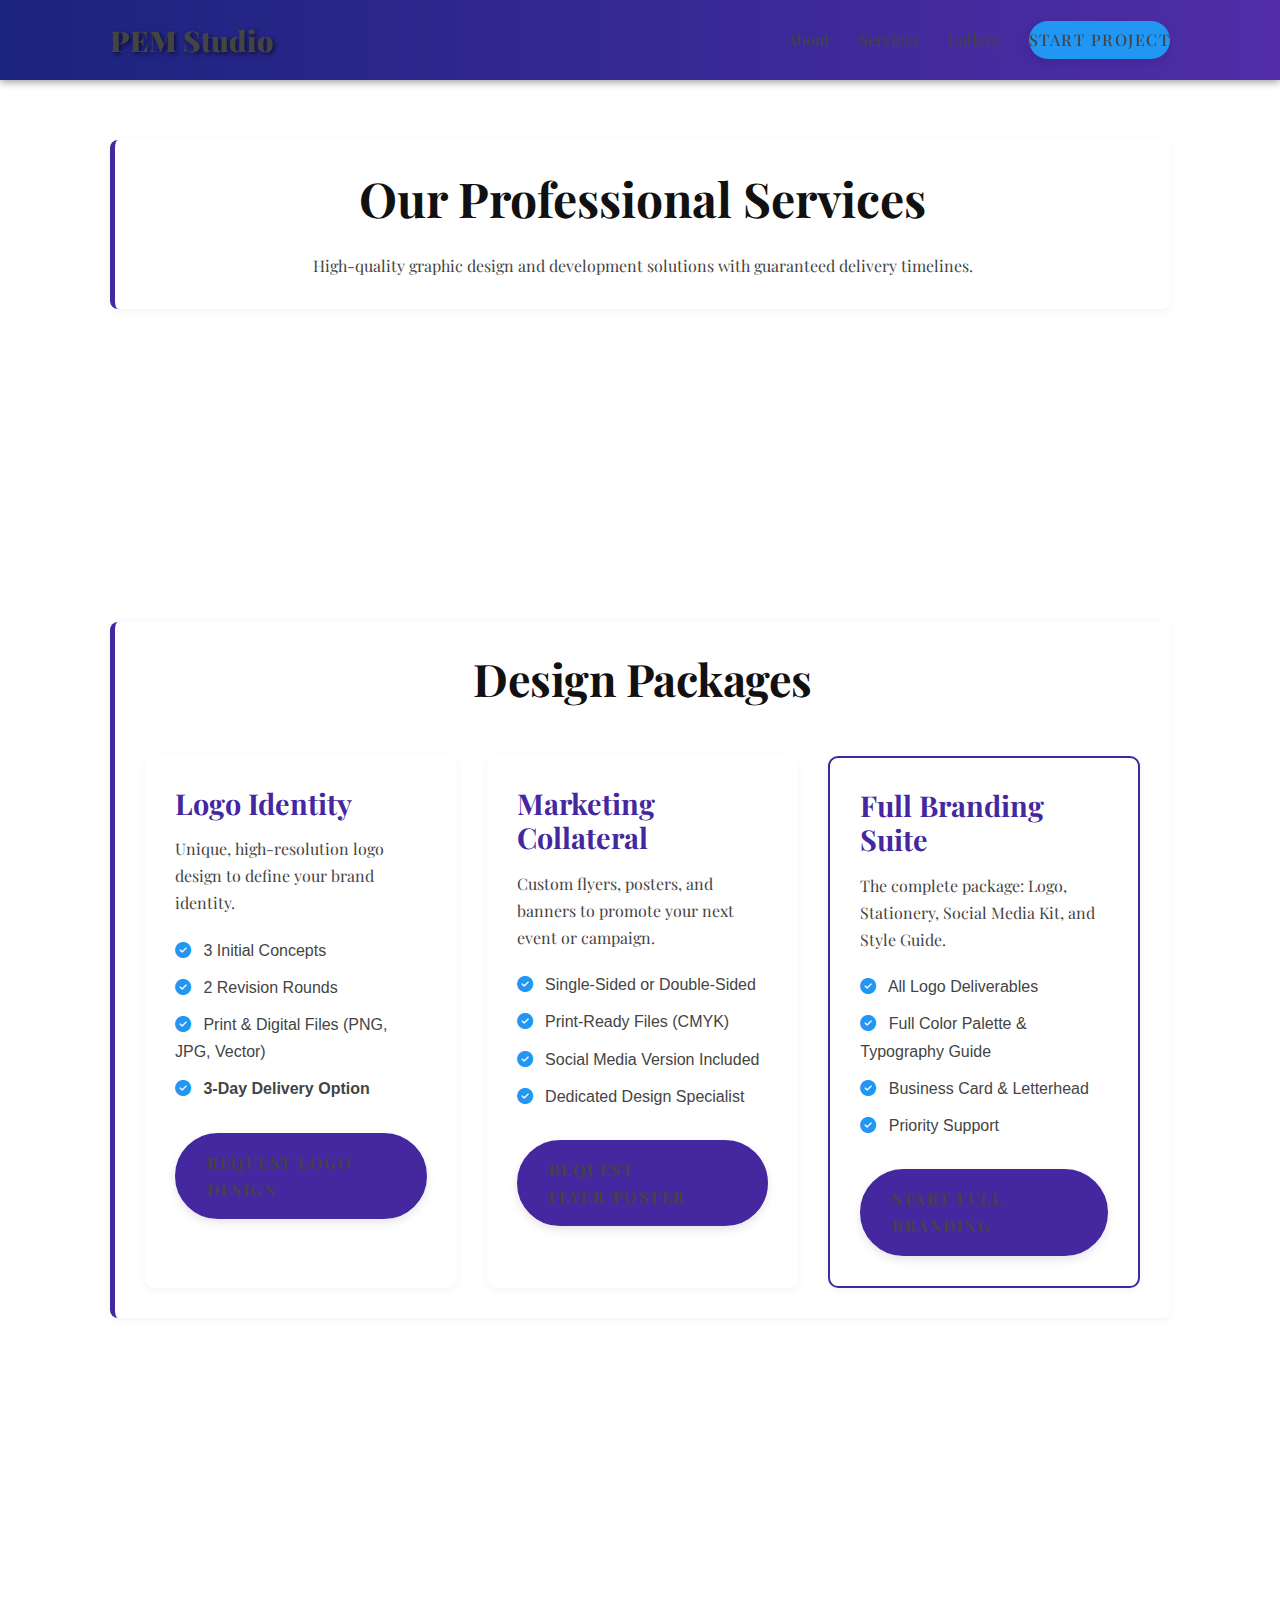
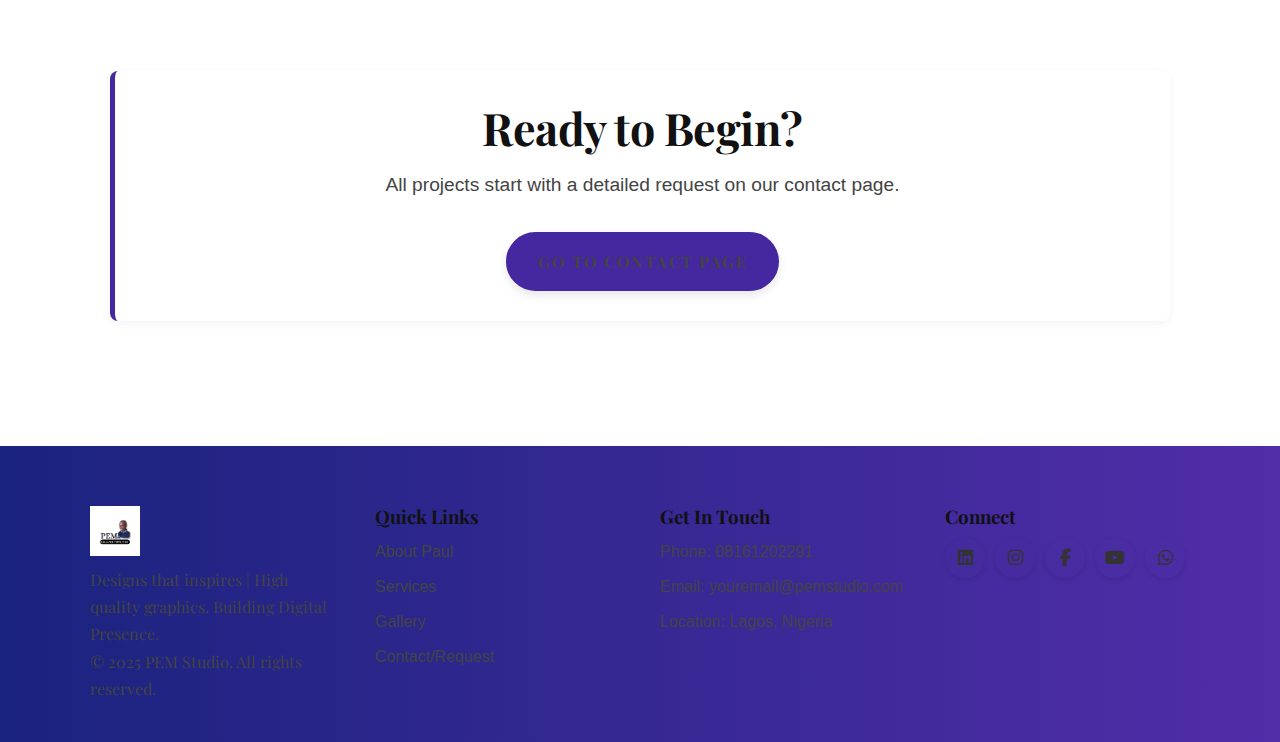
<file: services.html>
<!DOCTYPE html>
<html lang="en">
<head>
    <meta charset="UTF-8">
    <meta name="viewport" content="width=device-width, initial-scale=1.0">
    <title>Services & Packages | PEM Studio</title>
    <link rel="icon" type="image/png" href="pem.png"> 
    <link href="https://fonts.googleapis.com/css2?family=Playfair+Display:wght@700;900&display=swap" rel="stylesheet">
    <link rel="stylesheet" href="https://cdnjs.cloudflare.com/ajax/libs/font-awesome/6.5.1/css/all.min.css">
    <link rel="stylesheet" href="style.css"> 
</head>
<body>
 <header class="sticky-header">
        <div class="header-content">
            <a href="index.html" class="logo-link">
                PEM Studio 
            </a>

            <nav class="desktop-nav">
                <a href="about.html">About</a>
                <a href="services.html">Services</a>
                <a href="graphics.html">Gallery</a>
                <a href="contact.html" class="cta-button">Start Project</a>
            </nav>

            <button class="menu-toggle" aria-expanded="false" aria-controls="mobile-nav">
                </button>
        </div>
    </header>
    
    <nav id="mobile-nav" class="mobile-nav">
        <a href="about.html">About</a>
        <a href="services.html">Services</a>
        <a href="graphics.html">Gallery</a>
        <a href="contact.html">Start Project</a>
        </nav>

    <main>
        
        <section class="page-banner">
                 <div class="special-content-box">
            <h1>Our Professional Services</h1>
            <p>High-quality graphic design and development solutions with guaranteed delivery timelines.</p>
            </div>
        </section>

   <div class="rainbow-divider"></div> 

        <section class="service-packages">
                <div class="special-content-box">
            <h2 class="section-title">Design Packages</h2>
            <div class="packages-grid">
                
                <div class="package-card">
                    <h3>Logo Identity</h3>
                    <p>Unique, high-resolution logo design to define your brand identity.</p>
                    <ul>
                        <li><i class="fas fa-check-circle"></i> 3 Initial Concepts</li>
                        <li><i class="fas fa-check-circle"></i> 2 Revision Rounds</li>
                        <li><i class="fas fa-check-circle"></i> Print & Digital Files (PNG, JPG, Vector)</li>
                        <li><i class="fas fa-check-circle"></i> <strong>3-Day Delivery Option</strong></li>
                    </ul>
                    <a href="contact.html#logo" class="cta-button-primary">Request Logo Design</a>
                </div>

                <div class="package-card">
                    <h3>Marketing Collateral</h3>
                    <p>Custom flyers, posters, and banners to promote your next event or campaign.</p>
                    <ul>
                        <li><i class="fas fa-check-circle"></i> Single-Sided or Double-Sided</li>
                        <li><i class="fas fa-check-circle"></i> Print-Ready Files (CMYK)</li>
                        <li><i class="fas fa-check-circle"></i> Social Media Version Included</li>
                        <li><i class="fas fa-check-circle"></i> Dedicated Design Specialist</li>
                    </ul>
                    <a href="contact.html#flyer" class="cta-button-primary">Request Flyer/Poster</a>
                </div>

                <div class="package-card featured-package">
                    <h3>Full Branding Suite</h3>
                    <p>The complete package: Logo, Stationery, Social Media Kit, and Style Guide.</p>
                    <ul>
                        <li><i class="fas fa-check-circle"></i> All Logo Deliverables</li>
                        <li><i class="fas fa-check-circle"></i> Full Color Palette & Typography Guide</li>
                        <li><i class="fas fa-check-circle"></i> Business Card & Letterhead</li>
                        <li><i class="fas fa-check-circle"></i> Priority Support</li>
                    </ul>
                    <a href="contact.html" class="cta-button-primary">Start Full Branding</a>
                </div>
                </div>

            </div>
        </section>
        
           <div class="rainbow-divider"></div> 

        <section class="contact-cta-block accent-bg">
                 <div class="special-content-box">
            <h2 class="section-title">Ready to Begin?</h2>
            <p class="subtitle">All projects start with a detailed request on our contact page.</p>
            <a href="contact.html" class="cta-button-primary">Go to Contact Page</a>
            </div>
        </section>
        
    </main>
 <footer class="main-footer">
        <div class="footer-grid">
            
            <div class="footer-col branding-col">
                <a href="index.html" class="footer-logo-image-link">
                    <img src="pemlogo.png" alt="PEM Studio Logo" class="footer-logo-icon-only">
                </a>
                <p class="motto">Designs that inspires | High quality graphics. Building Digital Presence.</p>
                <p class="copyright">&copy; 2025 PEM Studio. All rights reserved.</p>
            </div>

            <div class="footer-col links-col">
                <h3>Quick Links</h3>
                <ul class="footer-links">
                    <li><a href="about.html">About Paul</a></li>
                    <li><a href="services.html">Services</a></li>
                    <li><a href="graphics.html">Gallery</a></li>
                    <li><a href="contact.html">Contact/Request</a></li>
                </ul>
            </div>

            <div class="footer-col contact-col">
                <h3>Get In Touch</h3>
                <ul class="contact-details">
                    <li>Phone: <a href="tel:+2348161202291">08161202291</a></li>
                    <li>Email: <a href="mailto:youremail@pemstudio.com">youremail@pemstudio.com</a></li>
                    <li>Location: Lagos, Nigeria</li>
                </ul>
            </div>

         <div class="footer-col social-col">
                <h3>Connect</h3>
                <div class="social-icons">
                    <a href="[Your LinkedIn Link]" aria-label="LinkedIn" class="social-icon-link"><i class="fab fa-linkedin"></i></a>
                    
                    <a href="[Your Instagram Link]" aria-label="Instagram" class="social-icon-link"><i class="fab fa-instagram"></i></a>
                    
                    <a href="[Your Facebook Link]" aria-label="Facebook" class="social-icon-link"><i class="fab fa-facebook-f"></i></a>

                    <a href="[Your YouTube Link]" aria-label="YouTube" class="social-icon-link"><i class="fab fa-youtube"></i></a>

                    <a href="https://wa.me/2348161202291" aria-label="WhatsApp" class="social-icon-link"><i class="fab fa-whatsapp"></i></a>
                </div>
            </div>

        </div>
    </footer>
    
    <script src="scripts.js"></script>
</body>
</html>
</file>
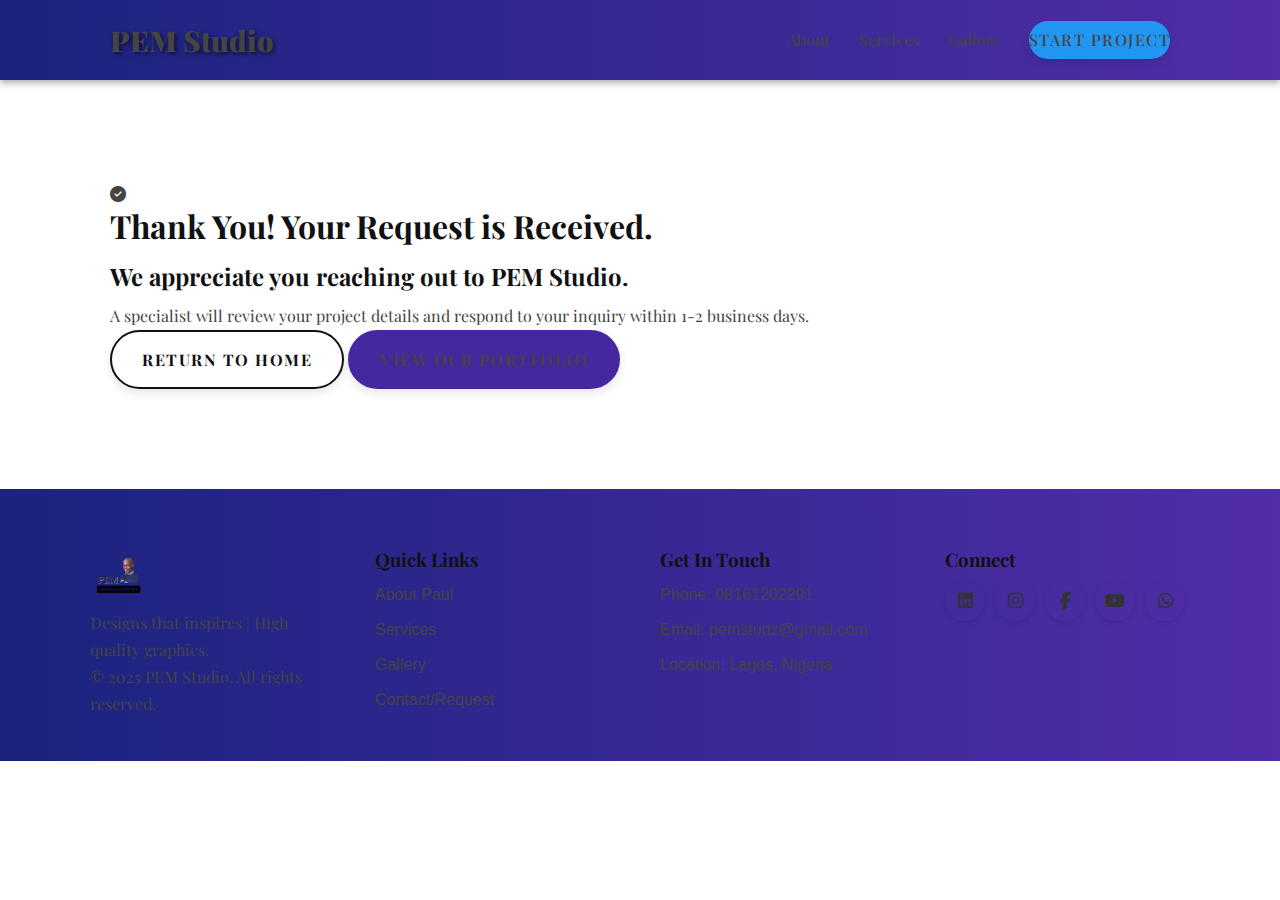
<file: thankyou.html>
<!DOCTYPE html>
<html lang="en">
<head>
    <meta charset="UTF-8">
    <meta name="viewport" content="width=device-width, initial-scale=1.0">
    <title>Thank You | PEM Studio</title>
     <link rel="icon" type="image/png" href="pem logo.png">
    <link rel="stylesheet" href="style.css">
    <link rel="stylesheet" href="https://cdnjs.cloudflare.com/ajax/libs/font-awesome/6.5.1/css/all.min.css">
    
    <link href="https://fonts.googleapis.com/css2?family=Playfair+Display:wght@400;700;900&display=swap" rel="stylesheet">
</head>
<body>

     <header class="sticky-header">
        <div class="header-content">
            <a href="index.html" class="logo-link">
                PEM Studio 
            </a>

            <nav class="desktop-nav">
                <a href="about.html">About</a>
                <a href="services.html">Services</a>
                <a href="graphics.html">Gallery</a>
                <a href="contact.html" class="cta-button">Start Project</a>
            </nav>

            <button class="menu-toggle" aria-expanded="false" aria-controls="mobile-nav">
                </button>
        </div>
    </header>

    <main>
        <section class="thank-you-section">
            <div class="thank-you-content">
                <i class="fas fa-check-circle success-icon"></i>
                <h1>Thank You! Your Request is Received.</h1>
                <h2>We appreciate you reaching out to PEM Studio.</h2>
                <p>A specialist will review your project details and respond to your inquiry within 1-2 business days.</p>
                <div class="thank-you-cta-group">
                    <a href="index.html" class="cta-button-secondary">Return to Home</a>
                    <a href="graphics.html" class="cta-button-primary">View Our Portfolio</a>
                </div>
            </div>
        </section>
      </main>
 <footer class="main-footer">
        <div class="footer-grid">

            <div class="footer-col branding-col">
                <a href="index.html" class="footer-logo-image-link">
                    <img src="pem logo.png" alt="PEM Studio Logo" class="footer-logo-icon-only">
                </a>
                <p class="motto">Designs that inspires | High quality graphics.</p>
                <p class="copyright">&copy; 2025 PEM Studio. All rights reserved.</p>
            </div>

            <div class="footer-col links-col">
                <h3>Quick Links</h3>
                <ul class="footer-links">
                    <li><a href="about.html">About Paul</a></li>
                    <li><a href="services.html">Services</a></li>
                    <li><a href="graphics.html">Gallery</a></li>
                    <li><a href="contact.html">Contact/Request</a></li>
                </ul>
            </div>

            <div class="footer-col contact-col">
                <h3>Get In Touch</h3>
                <ul class="contact-details">
                    <li>Phone: <a href="tel:+2348161202291">08161202291</a></li>
                    <li>Email: <a href="mailto:pemstudz@gmail.com">pemstudz@gmail.com</a></li>
                    <li>Location: Lagos, Nigeria</li>
                </ul>
            </div>

         <div class="footer-col social-col">
                <h3>Connect</h3>
                <div class="social-icons">
                    <a href="[Your LinkedIn Link]" aria-label="LinkedIn" class="social-icon-link"><i class="fab fa-linkedin"></i></a>

                    <a href="[Your Instagram Link]" aria-label="Instagram" class="social-icon-link"><i class="fab fa-instagram"></i></a>

                    <a href="[Your Facebook Link]" aria-label="Facebook" class="social-icon-link"><i class="fab fa-facebook-f"></i></a>

                    <a href="[Your YouTube Link]" aria-label="YouTube" class="social-icon-link"><i class="fab fa-youtube"></i></a>

                    <a href="https://wa.me/2348161202291" aria-label="WhatsApp" class="social-icon-link"><i class="fab fa-whatsapp"></i></a>
                </div>
            </div>

        </div>
    </footer>

    <script src="thankyou.js"></script>
   <script src="form handler.js"></script>
</body>
</html>
</file>
<file: style.css>
/*
|--------------------------------------------------------------------------
| PEM STUDIO - MASTER STYLESHEET (MODERNIZED REVISION)
|--------------------------------------------------------------------------
| Includes modernized typography, increased whitespace, and updated component styles
| for a cleaner, high-end look.
*/

/* --- VARIABLES & RESET (Update these lines) --- */
:root {
    /* Base Colors - LIGHT MODE */
    --color-bg-primary: #FFFFFF;        /* Main body background (White) */
    --color-bg-secondary: #F0F2F5;    /* Section/Card background (Light Gray) */
    --color-text-primary: #111;         /* Headings/Strong text (Near Black) */
    --color-text-secondary: #444;       /* Body text (Soft Black) */
    --color-border-subtle: #DCDCDC;     /* Light borders */
    
    /* ACCENTS - Kept same for both modes (for contrast) */
    --color-accent-purple: #4527A0; 
    --color-accent-blue: #2196F3; 
    
    /* Professional Tech-Graphics Gradient for Header/Footer (Deep Navy to Indigo) */
    --color-header-footer-bg: linear-gradient(
        90deg, 
        #1A237E 0%, /* Deep Navy Blue (Tech/Developer) */
        #512DA8 100% /* Deep Indigo (Creative/Graphics) */
    );

    --header-height: 80px; 
}

/* --- DARK MODE OVERRIDES (ADD THIS BLOCK) --- */
body.dark-mode {
    --color-bg-primary: #121212;        /* Darkest gray background */
    --color-bg-secondary: #1E1E1E;      /* Slightly lighter gray for sections/cards */
    --color-text-primary: #F5F5F5;      /* Near-white for headings */
    --color-text-secondary: #B0B0B0;    /* Light gray for body text */
    --color-border-subtle: #333333;     /* Dark borders/dividers */
}

/* ... rest of the CSS ... */

/* Also update the Mobile Nav background to the new gradient for consistency */
.mobile-nav {
    /* ... other properties ... */
    background: var(--color-rainbow-gradient); 
    /* ... rest of the properties ... */
}


* {
    margin: 0;
    padding: 0;
    box-sizing: border-box;
}

/* Global Body and Font Stack Update for Modern Look */
body {
    /* Using new variables for color switching */
    font-family: 'Playfair Display', serif; /* **REVERTED to Playfair Display as requested by user** */
    line-height: 1.7; 
    background-color: var(--color-bg-primary); /* Use variable */
    color: var(--color-text-secondary);        /* Use variable */
    font-size: 16px;
}

/* Headers stay Playfair Display for elegance */
h1, h2, h3 {
    font-family: 'Playfair Display', serif;
    line-height: 1.2;
    margin-bottom: 0.5em;
    color: var(--color-text-primary); /* Use variable */
}

a {
    text-decoration: none;
    color: var(--color-accent-blue);
    transition: color 0.3s ease;
}

/* --- STICKY HEADER (DARK GRADIENT & PROGRESS BAR CONTAINER) --- */
.sticky-header {
    position: sticky;
    top: 0;
    width: 100%;
    height: var(--header-height);
    background: var(--color-header-footer-bg); /* New dark gradient */
    z-index: 1000; 
    box-shadow: 0 2px 8px rgba(0, 0, 0, 0.4); /* Improved visibility */
}

/* --- SCROLL PROGRESS BAR (ADD THIS BLOCK) --- */
#progress-bar {
    position: absolute;
    bottom: 0; /* Position at the bottom of the sticky header */
    left: 0;
    width: 0%; /* Initial width set by JavaScript */
    height: 4px; /* Thin bar */
    background-color: var(--color-accent-blue); /* High-contrast accent color */
    z-index: 1001; /* Must be above the header */
    transition: width 0.1s linear; /* Smooth fill */
}

.header-content {
    max-width: 1100px; /* SLIGHTLY NARROWER content width for modern focus */
    margin: 0 auto;
    padding: 0 20px;
    height: 100%;
    display: flex;
    justify-content: space-between;
    align-items: center;
}

/* Logo Styling - Applied to both Header and Footer */
.logo-link, .footer-logo {
    font-family: 'Playfair Display', serif;
    font-size: 1.8em;
    font-weight: 900;
    color: var(--color-white); 
    text-shadow: 2px 2px 4px rgba(0, 0, 0, 0.6);
    transition: text-shadow 0.3s ease;
}

.logo-link:hover, .footer-logo:hover {
    text-shadow: 1px 1px 3px rgba(0, 0, 0, 0.4), 0 0 10px rgba(255, 255, 255, 0.5);
}

/* Desktop Navigation */
.desktop-nav a {
    margin-left: 25px;
    font-weight: 500;
    color: var(--color-white);
    padding: 5px 0;
}
.desktop-nav a:hover {
    color: var(--color-light-gray); 
}

/* Mobile Toggle */
.menu-toggle {
    display: none; 
    background: none;
    border: none;
    cursor: pointer;
    font-size: 1.5em;
    color: var(--color-white);
    padding: 10px;
    z-index: 1100;
}

/* Mobile Navigation */
.mobile-nav {
    display: none; 
    position: fixed;
    top: 0;
    left: 0;
    width: 100%;
    height: 100%;
    background-color: (--color-rainbow-gradient); /* Switched to dark overlay for better contrast */
    padding-top: var(--header-height);
    z-index: 999;
    text-align: center;
}
.mobile-nav a {
    display: block;
    padding: 18px 0; /* Slightly larger targets */
    font-size: 1.6em; /* Slightly larger font */
    color: var(--color-white);
    border-bottom: 1px solid rgba(255, 255, 255, 0.1);
}
.mobile-nav a:last-child {
    border-bottom: none;
}
.mobile-nav.is-open {
    display: block;
}

/* --- CALL TO ACTION BUTTONS (CTAs) - MODERNIZED --- */
.cta-button, .cta-button-primary, .cta-button-secondary {
    display: inline-block;
    padding: 14px 30px; /* INCREASED padding */
    border-radius: 50px; /* PILL-SHAPE for modern aesthetic */
    font-weight: bold;
    text-transform: uppercase;
    letter-spacing: 1.5px; /* INCREASED letter spacing */
    transition: background-color 0.3s ease, color 0.3s ease, transform 0.1s ease, box-shadow 0.3s ease;
    box-shadow: 0 4px 10px rgba(0, 0, 0, 0.1); /* Subtle box shadow added */
}

/* Primary Button (Purple) */
.cta-button-primary {
    background-color: var(--color-accent-purple);
    color: var(--color-white);
    border: 2px solid var(--color-accent-purple);
}
.cta-button-primary:hover {
    background-color: #5831a2; 
    color: var(--color-white);
    box-shadow: 0 6px 15px rgba(103, 58, 183, 0.4); /* COLOR SHADOW ON HOVER */
}
.cta-button-primary:active { 
    transform: scale(0.98);
    background-color: var(--color-accent-blue); 
}

/* Secondary Button (Dark/Outline) */
.cta-button { /* In Header Nav */
    background-color: var(--color-accent-blue);
    color: var(--color-white);
}
.cta-button-secondary { /* Used in Services Highlight */
    background-color: transparent;
    color: #111; 
    border: 2px solid #111; 
}
.cta-button-secondary:hover {
    background-color: #111;
    color: var(--color-white);
    box-shadow: 0 6px 15px rgba(0, 0, 0, 0.2); /* Shadow on hover */
}


/* --- LAYOUTS & CONTAINERS (MODERNIZED) --- */
main {
    padding-top: 0; 
}

section {
    padding: 100px 20px; /* INCREASED padding for vertical whitespace */
    max-width: 1100px; /* SLIGHTLY NARROWER content width for focus */
    margin: 0 auto;
}

.section-title {
    font-size: 2.8em; /* INCREASED size */
    text-align: center;
    margin-bottom: 60px; /* INCREASED margin for whitespace */
    font-weight: 700;
    letter-spacing: -0.5px; /* Subtle NEGATIVE LETTER SPACING for premium look */
}

/* --- HERO SECTION STYLING (Dual Column with CSS Background & Overlay) --- */
.hero-section {
    padding: 100px 20px;
    position: relative; 
    color: var(--color-white); 

    /* 1. CSS BACKGROUND IMAGE SETUP */
    background: url('Pemspecial.jpg') no-repeat center center; 
    background-size: cover;
}

/* Create the Overlay layer using a pseudo-element */
.hero-section::before {
    content: '';
    position: absolute;
    top: 0;
    left: 0;
    width: 100%;
    height: 100%;
    background-color: rgba(0, 0, 0, 0.6); /* Darker overlay for better contrast */
    z-index: 1; 
}

.hero-content-wrapper {
    /* ... existing properties ... */
    background-color: rgba(255, 255, 255, 0.15); /* Slightly less translucent */
    border-radius: 8px;
    /* IMPROVED: More visible shadow for floating effect */
    box-shadow: 0 15px 50px rgba(0, 0, 0, 0.7); /* Deeper, more spread shadow */
}

    /* NEW: FLOATING EFFECT */
    padding: 30px; /* Crucial: Creates space between content and shadow edge */
    background-color: rgba(255, 255, 255, 0.1); /* Very subtle light background to lift it */
    border-radius: 8px;
    /* Soft, diffused shadow for a floating effect */
    box-shadow: 0 10px 40px rgba(0, 0, 0, 0.5); 
}

/* Also ensure the content wrapper collapses cleanly on mobile */
@media (max-width: 768px) {
    .hero-content-wrapper {
        padding: 20px; /* Reduce padding on mobile */
        /* You might want to remove the subtle background on mobile if it looks too cluttered */
        /* background-color: transparent; */ 
    }
}

.hero-text h1 {
    font-size: 4em; /* Larger hero text */
    font-weight: 900; 
    color: var(--color-white);
}

.hero-text h2 {
    font-family: -apple-system, BlinkMacSystemFont, "Segoe UI", Roboto, Helvetica, Arial, sans-serif; /* Use body font for subheader */
    font-size: 1.5em;
    font-weight: 300;
    margin-bottom: 30px;
    color: var(--color-white); 
}

.hero-image img {
    max-width: 100%;
    height: auto;
    border-radius: 6px; 
    box-shadow: 0 10px 30px rgba(0, 0, 0, 0.4); 
}




/* --- HORIZONTAL SCROLL GALLERY (MODERNIZED SHADOW) --- */
.horizontal-scroll-container {
    display: flex;
    overflow-x: scroll; 
    padding-bottom: 20px; 
    gap: 20px; 
    -ms-overflow-style: none;  
    scrollbar-width: none;  
}
.horizontal-scroll-container::-webkit-scrollbar {
    display: none; 
}

.gallery-item {
    flex-shrink: 0; 
    width: 300px; 
    height: 200px; 
    overflow: hidden;
    border-radius: 4px;
    box-shadow: 0 5px 20px rgba(0, 0, 0, 0.08); /* Softer, wider shadow */
    transition: box-shadow 0.3s ease, transform 0.3s ease;
}

.gallery-item:hover, .gallery-item:focus {
    transform: translateY(-5px) scale(1.02); /* Lift and subtle grow */
    box-shadow: 0 15px 30px rgba(0, 0, 0, 0.2); /* Deeper shadow on hover */
}

.gallery-item img {
    width: 100%;
    height: 100%;
    object-fit: cover; 
}


/* --- SERVICES HIGHLIGHT (3-Column Grid) (MODERNIZED SHADOW) --- */
.service-cards-grid {
    display: grid;
    grid-template-columns: repeat(3, 1fr);
    gap: 30px;
    text-align: center;
}

.service-card {
    padding: 30px;
    background-color: var(--color-light-gray);
    border-radius: 8px;
    box-shadow: 0 4px 15px rgba(0, 0, 0, 0.05); /* Subtle lift */
    transition: transform 0.3s ease, box-shadow 0.3s ease;
}

.service-card:hover {
    transform: translateY(-8px); /* Increased lift */
    box-shadow: 0 20px 40px rgba(0, 0, 0, 0.25); /* Deeper, more visible shadow */
}


.section-cta {
    margin-top: 50px;
    text-align: center;
}

/* --- FINAL CONTACT CTA BLOCK --- */
.contact-cta-block {
    text-align: center;
    background-color: var(--color-light-gray); 
}
.contact-cta-block .subtitle {
    font-family: -apple-system, BlinkMacSystemFont, "Segoe UI", Roboto, Helvetica, Arial, sans-serif;
    font-size: 1.2em;
    margin-bottom: 30px;
    color: #444;
}

/* --- FOOTER STYLING (DARK GRADIENT) --- */
.main-footer {
    background: var(--color-header-footer-bg); /* New dark gradient */
    color: var(--color-white);
    padding: 60px 20px 40px;
}
.footer-grid {
    max-width: 1100px; /* Aligned with main content width */
    margin: 0 auto;
    display: grid;
    grid-template-columns: repeat(4, 1fr); 
    gap: 40px;
}

.footer-links li, .contact-details li {
    list-style: none;
    margin-bottom: 8px;
    font-family: -apple-system, BlinkMacSystemFont, "Segoe UI", Roboto, Helvetica, Arial, sans-serif;
}

.footer-links a, .contact-details a {
    color: var(--color-light-gray);
}
.footer-links a:hover, .contact-details a:hover {
    color: var(--color-white); 
}

/* --- Social Icon Styling (For Footer - CUSTOM CIRCLE LOOK) --- */
.social-icons {
    display: flex;
    justify-content: center;
    gap: 10px; 
}

.social-icon-link {
    display: flex; 
    justify-content: center;
    align-items: center;
    
    width: 40px; 
    height: 40px; 
    border-radius: 50%; 
    
    background-color: var(--color-white); 
    color: #333; 
    font-size: 1.1em; 
    
    box-shadow: 0 2px 5px rgba(0, 0, 0, 0.1);
    transition: all 0.3s ease;
}

.social-icon-link:hover {
    transform: scale(1.1); 
    background-color: var(--color-accent-blue); 
    color: var(--color-white); 
    box-shadow: 0 0 10px rgba(0, 0, 0, 0.5);
}

/* Ensure icons stack nicely on wider screens where the footer columns are left-aligned */
@media (min-width: 769px) {
    .footer-col.social-col {
        text-align: left; 
    }
    .social-icons {
        justify-content: flex-start;
    }
}

/* --- New CSS for Image-Only Footer Logo --- */
.footer-logo-image-link {
    display: block; 
    margin-bottom: 10px;
}

.footer-logo-icon-only {
    height: 50px; 
    width: auto;
    vertical-align: middle; 
}

/* Ensure centering on mobile */
@media (max-width: 768px) {
    .footer-col.branding-col {
        text-align: center;
    }
    .footer-logo-image-link {
        margin: 0 auto 10px auto; 
        display: inline-block; 
    }
}

/* Remove text-based footer logo styling as it's no longer used */
.footer-logo {
    display: none; 
}

/* --- ABOUT PAGE STYLING --- */
.page-banner {
    text-align: center;
    padding: 60px 20px;
}
.page-banner h1 {
    font-size: 3em;
}

.bio-section {
    padding: 80px 20px;
}
.bio-content-wrapper {
    display: flex;
    gap: 40px;
    align-items: flex-start;
}

.bio-image-col {
    flex: 1;
    min-width: 300px;
    text-align: center;
}
.full-bio-portrait {
    max-width: 100%;
    height: auto;
    border-radius: 8px;
    box-shadow: 0 15px 30px rgba(0, 0, 0, 0.15);
}

.bio-text-col {
    flex: 2;
}

@media (max-width: 768px) {
    .bio-content-wrapper {
        flex-direction: column;
        text-align: center;
    }
    .bio-image-col {
        order: 1;
        margin-bottom: 30px;
    }
    .bio-text-col {
        order: 2;
    }
}

/* --- SERVICES PAGE STYLING --- */
.service-packages {
    text-align: center;
}
.packages-grid {
    display: grid;
    grid-template-columns: repeat(auto-fit, minmax(300px, 1fr));
    gap: 30px;
    margin-top: 50px;
}

.package-card {
    padding: 30px;
    border: 1px solid var(--color-light-gray);
    border-radius: 10px;
    text-align: left;
    transition: transform 0.3s ease, box-shadow 0.3s ease;
    box-shadow: 0 2px 8px rgba(0, 0, 0, 0.05);
}

.package-card:hover {
    transform: translateY(-5px);
    box-shadow: 0 15px 30px rgba(0, 0, 0, 0.15); /* Modernized shadow on hover */
}

.package-card h3 {
    color: var(--color-accent-purple);
    font-size: 1.8em;
    margin-bottom: 15px;
}

.package-card ul {
    list-style: none;
    padding: 0;
    margin: 20px 0 30px;
}

.package-card ul li {
    margin-bottom: 10px;
    font-family: -apple-system, BlinkMacSystemFont, "Segoe UI", Roboto, Helvetica, Arial, sans-serif;
    color: #444;
}

.package-card ul li i {
    color: var(--color-accent-blue);
    margin-right: 8px;
}

/* Featured package to make it stand out */
.featured-package {
    background-color: var(--color-light-gray);
    border: 2px solid var(--color-accent-purple);
}

/* --- GALLERY PAGE STYLING --- */
.full-gallery {
    padding-top: 40px;
}

.gallery-grid {
    display: grid;
    grid-template-columns: repeat(auto-fit, minmax(300px, 1fr));
    gap: 20px;
}

.gallery-card {
    position: relative;
    overflow: hidden;
    border-radius: 8px;
    box-shadow: 0 5px 20px rgba(0, 0, 0, 0.08); /* Modernized subtle shadow */
    transition: transform 0.3s ease;
    display: block; 
}

.gallery-card:hover, .gallery-card:focus {
    transform: scale(1.03); 
    box-shadow: 0 15px 30px rgba(0, 0, 0, 0.15); /* Modernized shadow on hover */
}

.gallery-card img {
    width: 100%;
    height: 100%;
    object-fit: cover;
    display: block;
    transition: opacity 0.3s ease;
}

/* Overlay for text/download icon */
.overlay {
    position: absolute;
    top: 0;
    left: 0;
    width: 100%;
    height: 100%;
    background-color: rgba(103, 58, 183, 0.85); 
    color: var(--color-white);
    display: flex;
    flex-direction: column;
    justify-content: center;
    align-items: center;
    opacity: 0; 
    transition: opacity 0.3s ease;
    pointer-events: none; 
}

.gallery-card:hover .overlay {
    opacity: 1; 
    pointer-events: auto; 
}

.overlay p {
    font-family: 'Playfair Display', serif;
    font-size: 1.5em;
    margin-bottom: 10px;
}

.overlay i {
    font-size: 2em;
}

.gallery-note {
    text-align: center;
    margin-top: 50px;
    padding: 20px;
    background-color: var(--color-light-gray);
    border-radius: 8px;
    color: #555;
}

/* --- CONTACT PAGE STYLING --- */
.request-form-section {
    max-width: 800px;
    margin: 0 auto 80px;
    text-align: center;
}

.service-selector {
    margin-bottom: 40px;
}

#design-select {
    width: 100%;
    padding: 15px;
    font-size: 1.1em;
    border: 2px solid var(--color-accent-purple);
    border-radius: 4px;
    text-align: center;
}

.dev-note {
    font-size: 0.9em;
    color: #666;
    margin-top: 15px;
}

/* Forms Styling */
.design-form {
    background-color: var(--color-light-gray);
    padding: 40px;
    border-radius: 8px;
    text-align: left;
    box-shadow: 0 5px 15px rgba(0, 0, 0, 0.05);
}

.design-form h3 {
    text-align: center;
    color: var(--color-accent-purple);
    margin-bottom: 30px;
}

.design-form label {
    display: block;
    font-weight: bold;
    margin-top: 15px;
    margin-bottom: 5px;
}

.design-form input[type="text"],
.design-form input[type="email"],
.design-form input[type="tel"],
.design-form textarea {
    width: 100%;
    padding: 12px;
    border: 1px solid #ccc;
    border-radius: 4px;
    font-size: 1em;
}

.design-form textarea {
    resize: vertical;
}

.design-form button {
    margin-top: 30px;
    width: 100%;
    padding: 15px;
}

/* Class to hide forms via JS */
.hidden {
    display: none;
}

/* --- Special Content Box Styling --- */
.special-content-box {
    padding: 30px;
    background-color: var(--color-light-gray); 
    border-radius: 8px;
    margin-bottom: 25px; 
    border-left: 5px solid var(--color-accent-purple); 
    box-shadow: 0 2px 10px rgba(0, 0, 0, 0.05);
}

.special-content-box h2, .special-content-box h3 {
    margin-top: 0;
    margin-bottom: 15px;
}

/* --- Rainbow Section Divider Styling --- */
.rainbow-divider {
    width: 100%; 
    height: 8px; 
    background: var(--color-rainbow-gradient); 
    margin: 60px 0; 
    border: none;
}

/* Ensures the divider spans full width even if sections are limited */
main > .rainbow-divider {
    max-width: none; 
    padding: 0;
}

/* **NEW: Specific mobile adjustment for section dividers** */
@media (max-width: 768px) {
    .rainbow-divider {
        margin: 40px 0; 
    }
}

/* --- MOBILE RESPONSIVENESS (Media Query) --- */
@media (max-width: 768px) {
    /* Header/Navigation */
    .desktop-nav {
        display: none; 
    }
    .menu-toggle {
        display: block; 
    }

    /* Hero Section (Stacking) */
    .hero-content-wrapper {
        flex-direction: column; 
        text-align: center;
    }
    .hero-image {
        order: 2; 
        text-align: center;
        margin-top: 40px; /* Crucial separation for stacked content */
    }
    .hero-text {
        order: 1;
        text-align: center;
    }
    .hero-text h1 {
        font-size: 2.5em;
    }
    .hero-text h2 {
        font-size: 1.2em;
    }

    /* Services Grid (Stacking) */
    .service-cards-grid {
        grid-template-columns: 1fr; 
    }

    /* Footer (Stacking and Centering) */
    .footer-grid {
        grid-template-columns: 1fr; 
        text-align: center; 
    }
    .branding-col, .links-col, .contact-col, .social-col {
        margin-bottom: 30px;
    }
}
</file>
